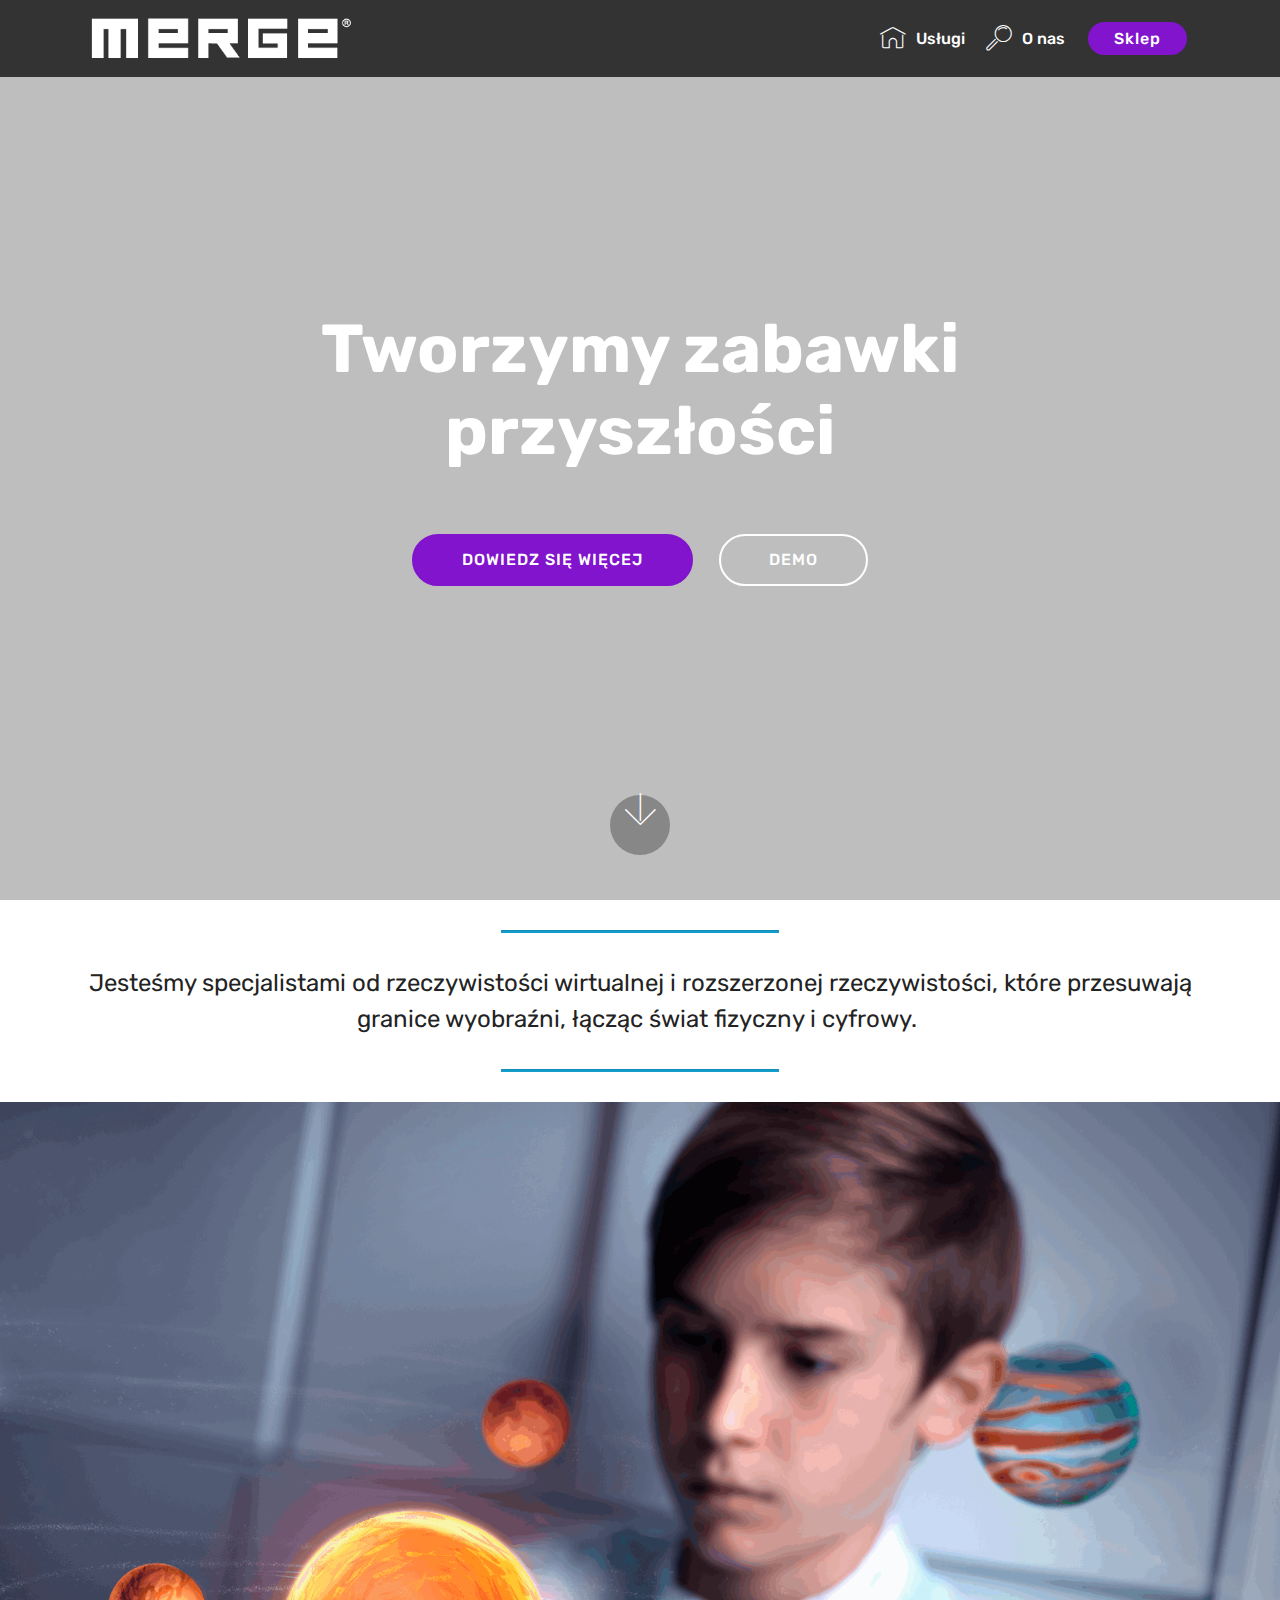
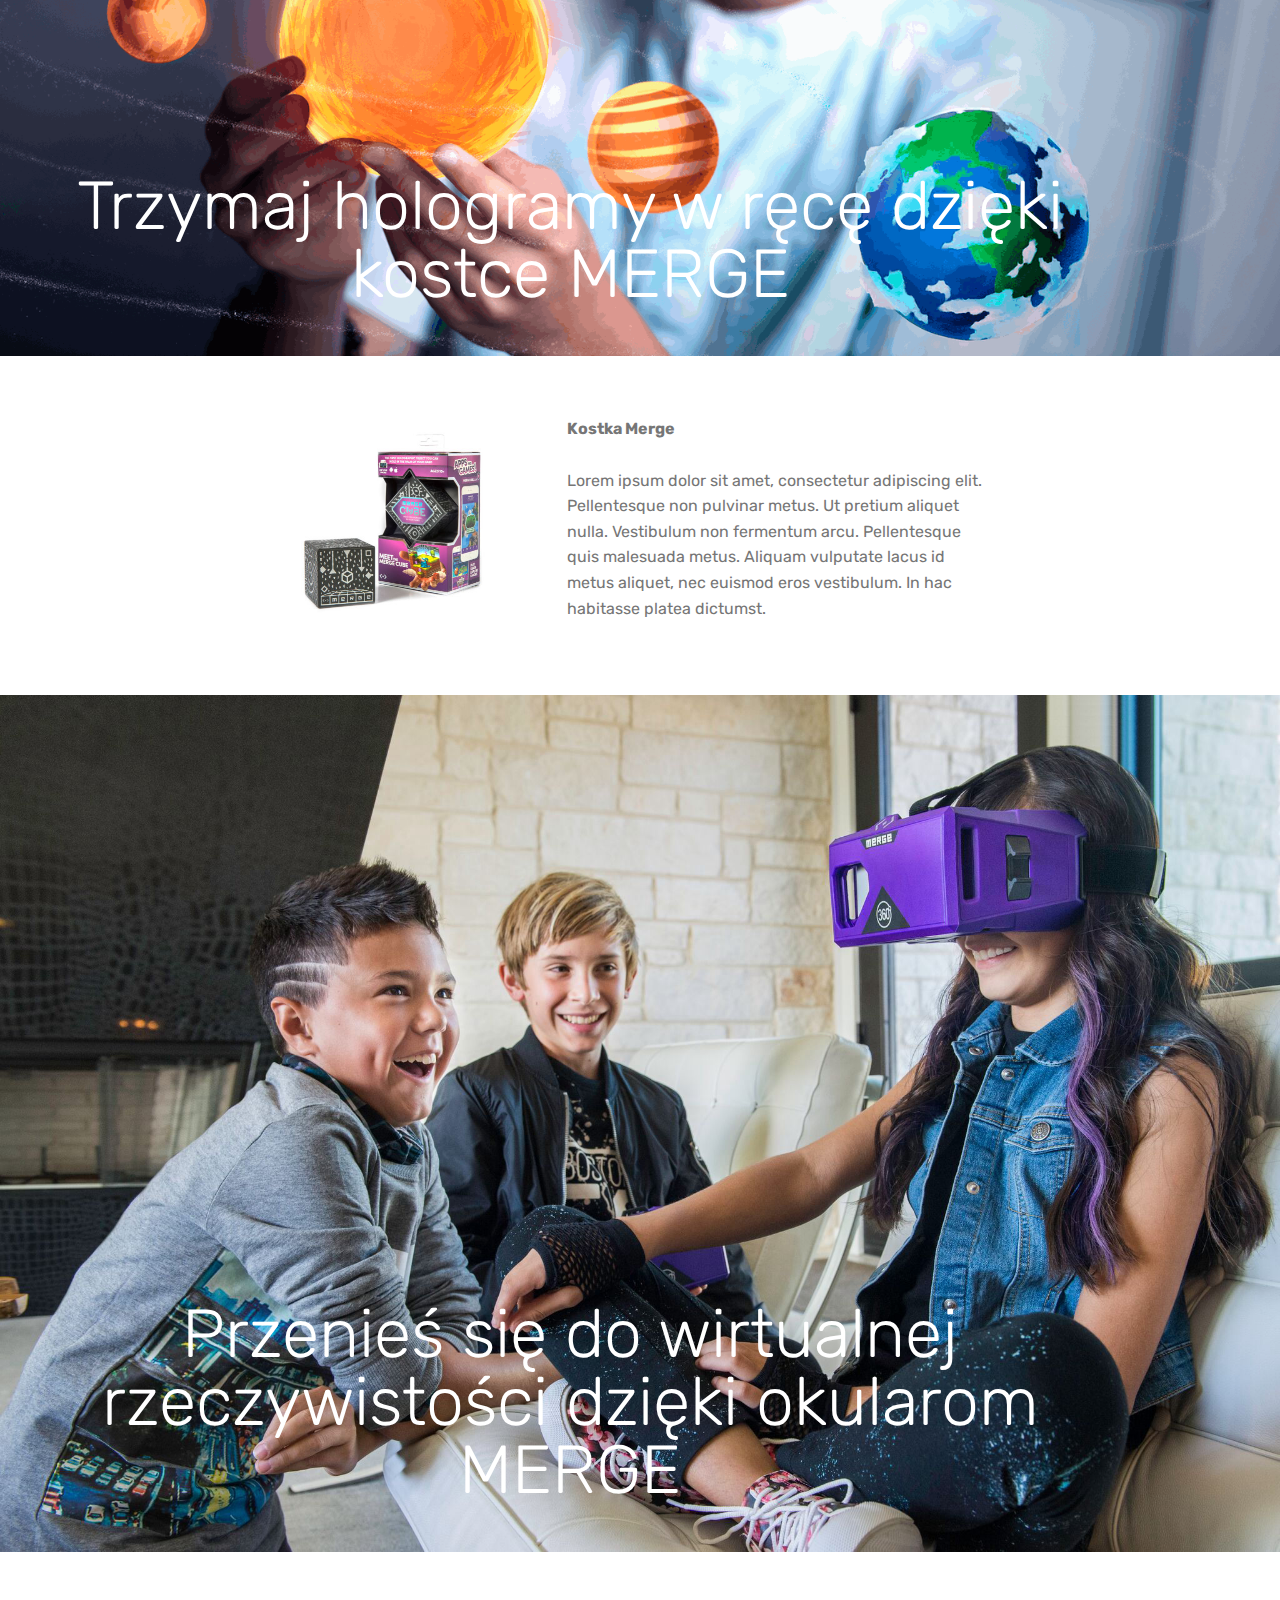
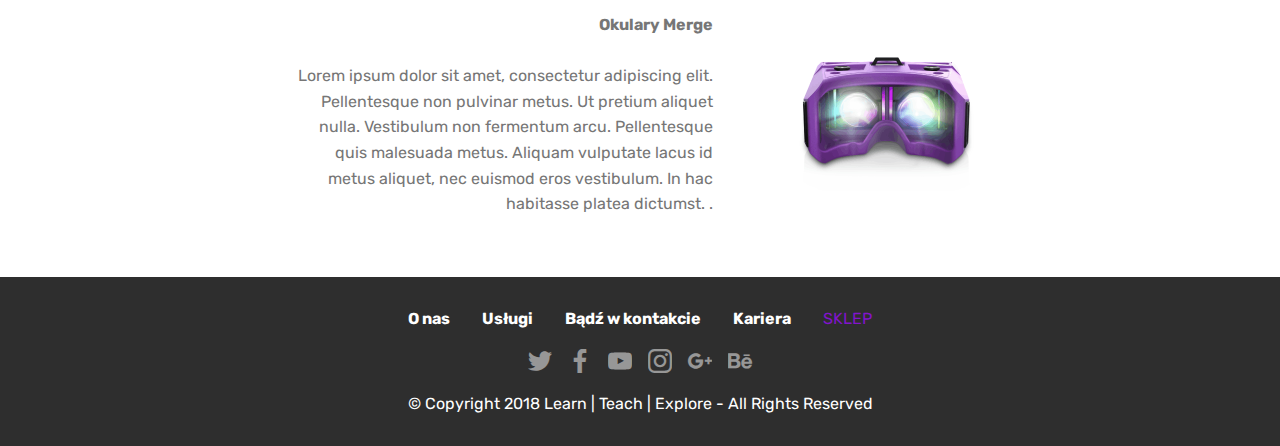
<file: index.html>
<!DOCTYPE html>
<html >
<head>
  <!-- Site made with Mobirise Website Builder v4.6.7, https://mobirise.com -->
  <meta charset="UTF-8">
  <meta http-equiv="X-UA-Compatible" content="IE=edge">
  <meta name="generator" content="Mobirise v4.6.7, mobirise.com">
  <meta name="viewport" content="width=device-width, initial-scale=1, minimum-scale=1">
  <link rel="shortcut icon" href="assets/images/dmar44ug-404x88.png" type="image/x-icon">
  <meta name="description" content="">
  <title>Home</title>
  <link rel="stylesheet" href="assets/web/assets/mobirise-icons/mobirise-icons.css">
  <link rel="stylesheet" href="assets/tether/tether.min.css">
  <link rel="stylesheet" href="assets/bootstrap/css/bootstrap.min.css">
  <link rel="stylesheet" href="assets/bootstrap/css/bootstrap-grid.min.css">
  <link rel="stylesheet" href="assets/bootstrap/css/bootstrap-reboot.min.css">
  <link rel="stylesheet" href="assets/socicon/css/styles.css">
  <link rel="stylesheet" href="assets/dropdown/css/style.css">
  <link rel="stylesheet" href="assets/theme/css/style.css">
  <link rel="stylesheet" href="assets/mobirise/css/mbr-additional.css" type="text/css">
  
  
  
</head>
<body>
  <section class="menu cid-r7c0QvI0dN" once="menu" id="menu1-0">

    

    <nav class="navbar navbar-expand beta-menu navbar-dropdown align-items-center navbar-fixed-top navbar-toggleable-sm">
        <button class="navbar-toggler navbar-toggler-right" type="button" data-toggle="collapse" data-target="#navbarSupportedContent" aria-controls="navbarSupportedContent" aria-expanded="false" aria-label="Toggle navigation">
            <div class="hamburger">
                <span></span>
                <span></span>
                <span></span>
                <span></span>
            </div>
        </button>
        <div class="menu-logo">
            <div class="navbar-brand">
                <span class="navbar-logo">
                    <a href="https://mobirise.com">
                         <img src="assets/images/dmar44ug-404x88.png" alt="Mobirise" title="" style="height: 3.8rem;">
                    </a>
                </span>
                <span class="navbar-caption-wrap"><a class="navbar-caption text-white display-4" href="https://mobirise.com"></a></span>
            </div>
        </div>
        <div class="collapse navbar-collapse" id="navbarSupportedContent">
            <ul class="navbar-nav nav-dropdown" data-app-modern-menu="true">
                <li class="nav-item">
                    <a class="nav-link link text-white display-4" href="https://mobirise.com">
                        <span class="mbri-home mbr-iconfont mbr-iconfont-btn"></span>
                        Usługi
                    </a>
                </li>
                <li class="nav-item">
                    <a class="nav-link link text-white display-4" href="https://mobirise.com">
                        <span class="mbri-search mbr-iconfont mbr-iconfont-btn"></span>
                        O nas
                    </a>
                </li>
            </ul>
            <div class="navbar-buttons mbr-section-btn"><a class="btn btn-sm btn-primary display-4" href="http://merge-poland.mozello.pl/">Sklep</a></div>
        </div>
    </nav>
</section>

<section class="engine"><a href="https://mobirise.ws/n">mobile website maker app</a></section><section class="header6 cid-r7c0TKAjWR mbr-fullscreen" data-bg-video="https://www.youtube.com/watch?v=aAIAGKqXN7Y" id="header6-1">

    

    <div class="mbr-overlay" style="opacity: 0.2; background-color: rgb(0, 0, 0);">
    </div>

    <div class="container">
        <div class="row justify-content-md-center">
            <div class="mbr-white col-md-10">
                <h1 class="mbr-section-title align-center mbr-bold pb-3 mbr-fonts-style display-1">
                    Tworzymy zabawki przyszłości</h1>
                <p class="mbr-text align-center pb-3 mbr-fonts-style display-5"></p>
                <div class="mbr-section-btn align-center">
                        <a class="btn btn-md btn-primary display-4" href="https://mobirise.com">DOWIEDZ SIĘ WIĘCEJ</a>
                        <a class="btn btn-md btn-white-outline display-4" href="https://mobirise.com">DEMO</a>
                </div>
            </div>
        </div>
    </div>

    <div class="mbr-arrow hidden-sm-down" aria-hidden="true">
        <a href="#next">
            <i class="mbri-down mbr-iconfont"></i>
        </a>
    </div>
</section>

<section class="mbr-section article content9 cid-r7c2gDPY6j" id="content9-2">
    
     

    <div class="container">
        <div class="inner-container" style="width: 100%;">
            <hr class="line" style="width: 25%;">
            <div class="section-text align-center mbr-fonts-style display-5">Jesteśmy specjalistami od rzeczywistości wirtualnej i rozszerzonej rzeczywistości, które przesuwają granice wyobraźni, łącząc świat fizyczny i cyfrowy.&nbsp;</div>
            <hr class="line" style="width: 25%;">
        </div>
        </div>
</section>

<section class="cid-r7c2rlKOg7" id="image2-3">

    

    <figure class="mbr-figure">
        <div class="image-block" style="width: 100%;">
            <img src="assets/images/-acjzgyg-1600x1068.png" alt="Mobirise" title="">
            <figcaption class="mbr-figure-caption mbr-figure-caption-over">
                <div class="container pb-5 mbr-white align-center mbr-fonts-style display-1">Trzymaj hologramy w ręcę dzięki kostce MERGE</div>
            </figcaption>
        </div>
    </figure>
</section>

<section class="mbr-section content6 cid-r7c2JXmzVn" id="content6-4">
    
     
    
    <div class="container">
        <div class="media-container-row">
            <div class="col-12 col-md-8">
                <div class="media-container-row">
                    <div class="mbr-figure" style="width: 60%;">
                      <img src="assets/images/okmorupq-436x436.jpg" alt="Mobirise" title="">  
                    </div>
                    <div class="media-content">
                        <div class="mbr-section-text">
                            <p class="mbr-text mb-0 mbr-fonts-style display-7">
                               <strong>Kostka Merge</strong><br><strong><br></strong>Lorem ipsum dolor sit amet, consectetur adipiscing elit. Pellentesque non pulvinar metus. Ut pretium aliquet nulla. Vestibulum non fermentum arcu. Pellentesque quis malesuada metus. Aliquam vulputate lacus id metus aliquet, nec euismod eros vestibulum. In hac habitasse platea dictumst.&nbsp;</p>
                        </div>
                    </div>
                </div>
            </div>
        </div>
    </div>
</section>

<section class="cid-r7c34ZaLXp" id="image2-5">

    

    <figure class="mbr-figure">
        <div class="image-block" style="width: 100%;">
            <img src="assets/images/edklxolq-2048x1372.jpg" alt="Mobirise" title="">
            <figcaption class="mbr-figure-caption mbr-figure-caption-over">
                <div class="container pb-5 mbr-white align-center mbr-fonts-style display-1">
                    Przenieś się do wirtualnej rzeczywistości dzięki okularom MERGE</div>
            </figcaption>
        </div>
    </figure>
</section>

<section class="mbr-section content7 cid-r7c3hbc49N" id="content7-6">
          
    

    <div class="container">
        <div class="media-container-row">
            <div class="col-12 col-md-8">
                <div class="media-container-row">
                    <div class="media-content">
                        <div class="mbr-section-text">
                            <p class="mbr-text align-right mb-0 mbr-fonts-style display-7"><strong>Okulary Merge</strong><br><strong><br></strong>Lorem ipsum dolor sit amet, consectetur adipiscing elit. Pellentesque non pulvinar metus. Ut pretium aliquet nulla. Vestibulum non fermentum arcu. Pellentesque quis malesuada metus. Aliquam vulputate lacus id metus aliquet, nec euismod eros vestibulum. In hac habitasse platea dictumst. .<br></p>
                        </div>
                    </div>
                    <div class="mbr-figure" style="width: 60%;">
                     <img src="assets/images/f09bdihw-436x308.png" alt="Mobirise" title="">  
                    </div>
                </div>
            </div>
        </div>
    </div>
</section>

<section once="" class="cid-r7c4jL0pzS" id="footer7-8">

    

    

    <div class="container">
        <div class="media-container-row align-center mbr-white">
            <div class="row row-links">
                <ul class="foot-menu">
                    
                    
                    
                    
                    
                <li class="foot-menu-item mbr-fonts-style display-7">
                        <a class="text-white mbr-bold" href="#" target="_blank">O nas</a>
                    </li><li class="foot-menu-item mbr-fonts-style display-7">
                        <a class="text-white mbr-bold" href="#" target="_blank">Usługi</a>
                    </li><li class="foot-menu-item mbr-fonts-style display-7">
                        <a class="text-white mbr-bold" href="#" target="_blank">Bądź w kontakcie</a>
                    </li><li class="foot-menu-item mbr-fonts-style display-7">
                        <a class="text-white mbr-bold" href="#" target="_blank">Kariera</a>
                    </li><li class="foot-menu-item mbr-fonts-style display-7"><strong><a href="http://merge-poland.mozello.pl/">SKLEP</a></strong></li></ul>
            </div>
            <div class="row social-row">
                <div class="social-list align-right pb-2">
                    
                    
                    
                    
                    
                    
                <div class="soc-item">
                        <a href="https://twitter.com/mobirise" target="_blank">
                            <span class="socicon-twitter socicon mbr-iconfont mbr-iconfont-social"></span>
                        </a>
                    </div><div class="soc-item">
                        <a href="https://www.facebook.com/pages/Mobirise/1616226671953247" target="_blank">
                            <span class="socicon-facebook socicon mbr-iconfont mbr-iconfont-social"></span>
                        </a>
                    </div><div class="soc-item">
                        <a href="https://www.youtube.com/c/mobirise" target="_blank">
                            <span class="socicon-youtube socicon mbr-iconfont mbr-iconfont-social"></span>
                        </a>
                    </div><div class="soc-item">
                        <a href="https://instagram.com/mobirise" target="_blank">
                            <span class="socicon-instagram socicon mbr-iconfont mbr-iconfont-social"></span>
                        </a>
                    </div><div class="soc-item">
                        <a href="https://plus.google.com/u/0/+Mobirise" target="_blank">
                            <span class="socicon-googleplus socicon mbr-iconfont mbr-iconfont-social"></span>
                        </a>
                    </div><div class="soc-item">
                        <a href="https://www.behance.net/Mobirise" target="_blank">
                            <span class="socicon-behance socicon mbr-iconfont mbr-iconfont-social"></span>
                        </a>
                    </div></div>
            </div>
            <div class="row row-copirayt">
                <p class="mbr-text mb-0 mbr-fonts-style mbr-white align-center display-7">
                    © Copyright 2018 Learn | Teach | Explore - All Rights Reserved
                </p>
            </div>
        </div>
    </div>
</section>


  <script src="assets/web/assets/jquery/jquery.min.js"></script>
  <script src="assets/popper/popper.min.js"></script>
  <script src="assets/tether/tether.min.js"></script>
  <script src="assets/bootstrap/js/bootstrap.min.js"></script>
  <script src="assets/smoothscroll/smooth-scroll.js"></script>
  <script src="assets/touchswipe/jquery.touch-swipe.min.js"></script>
  <script src="assets/ytplayer/jquery.mb.ytplayer.min.js"></script>
  <script src="assets/vimeoplayer/jquery.mb.vimeo_player.js"></script>
  <script src="assets/dropdown/js/script.min.js"></script>
  <script src="assets/theme/js/script.js"></script>
  
  
</body>
</html>
</file>
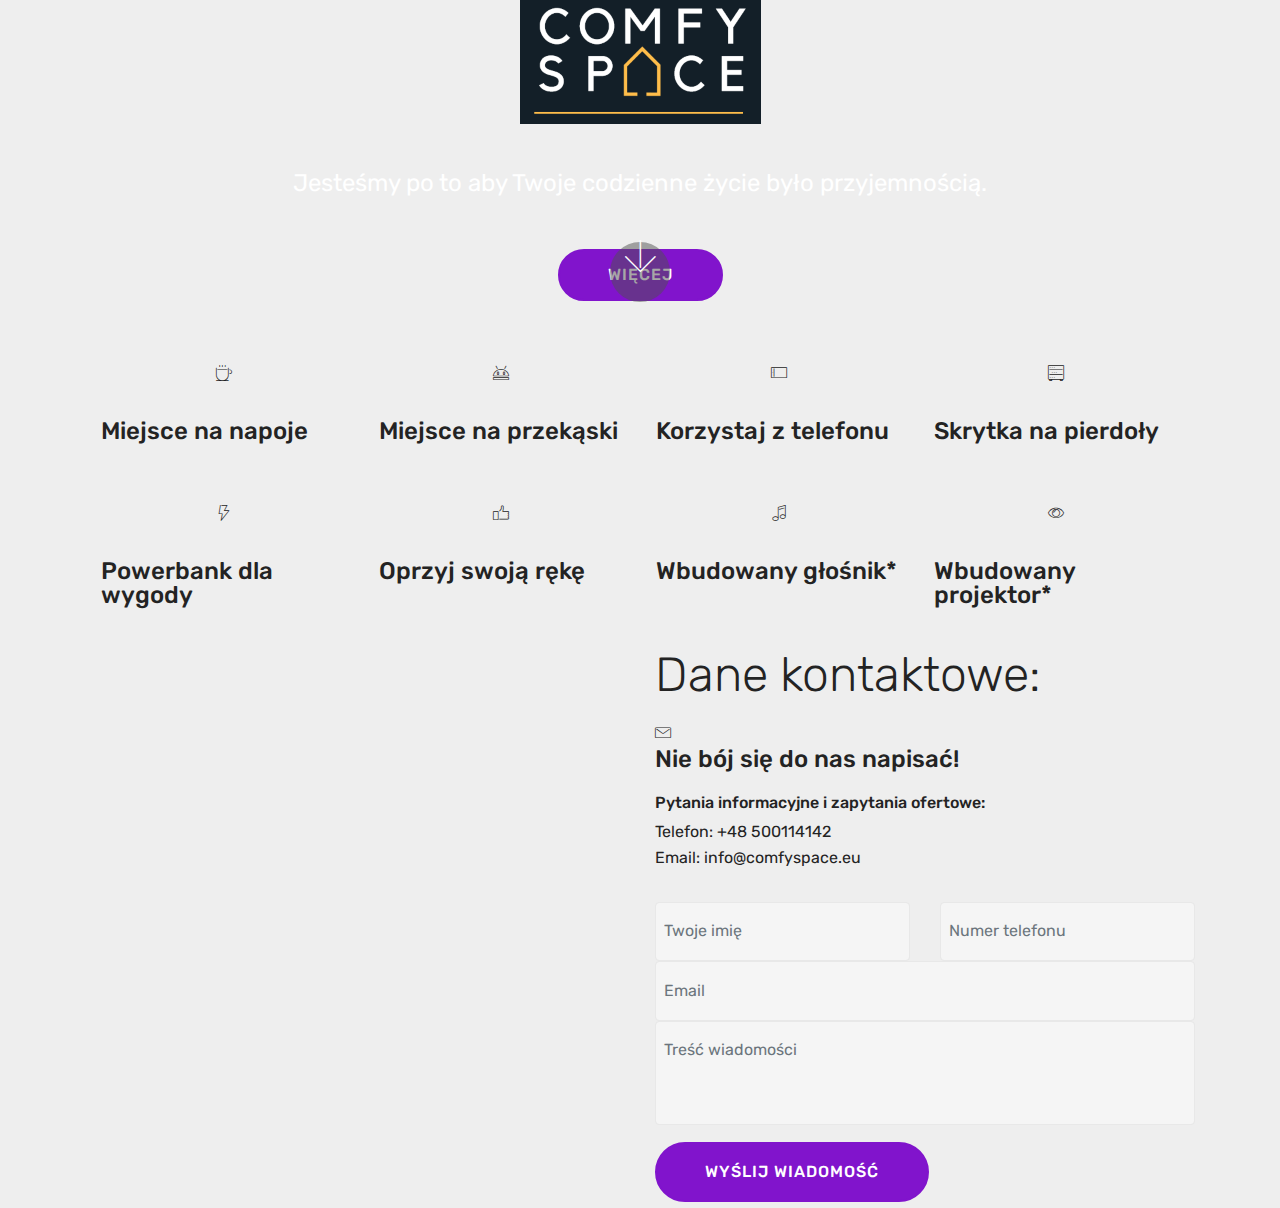
<file: page2.html>
<!DOCTYPE html>
<html >
<head>
  <!-- Site made with Mobirise Website Builder v4.6.7, https://mobirise.com -->
  <meta charset="UTF-8">
  <meta http-equiv="X-UA-Compatible" content="IE=edge">
  <meta name="generator" content="Mobirise v4.6.7, mobirise.com">
  <meta name="viewport" content="width=device-width, initial-scale=1, minimum-scale=1">
  <link rel="shortcut icon" href="assets/images/logo2-244x129.jpg" type="image/x-icon">
  <meta name="description" content="Website Creator Description">
  <title>Page 2</title>
  <link rel="stylesheet" href="assets/web/assets/mobirise-icons/mobirise-icons.css">
  <link rel="stylesheet" href="assets/tether/tether.min.css">
  <link rel="stylesheet" href="assets/bootstrap/css/bootstrap.min.css">
  <link rel="stylesheet" href="assets/bootstrap/css/bootstrap-grid.min.css">
  <link rel="stylesheet" href="assets/bootstrap/css/bootstrap-reboot.min.css">
  <link rel="stylesheet" href="assets/theme/css/style.css">
  <link rel="stylesheet" href="assets/mobirise/css/mbr-additional.css" type="text/css">
  
  
  
</head>
<body>
  <section class="header12 cid-qNLiNZLwkH mbr-parallax-background" id="header12-o">

    

    

    <div class="container  ">
            <div class="media-container">
                <div class="col-md-12 align-center">
                    <h1 class="mbr-section-title pb-3 mbr-white mbr-bold mbr-fonts-style display-1"><p><img src="[data-uri]" style="width: 241px;"><br></p></h1>
                    <p class="mbr-text pb-3 mbr-white mbr-fonts-style display-5">Jesteśmy po to aby Twoje codzienne życie było przyjemnością.</p>
                    <div class="mbr-section-btn align-center py-2"><a class="btn btn-md btn-primary display-4" href="https://mobirise.com">WIĘCEJ</a></div>

                    <div class="icons-media-container mbr-white">
                        <div class="card col-12 col-md-6 col-lg-3">
                            
                            <h5 class="mbr-fonts-style display-5"></h5>
                        </div>

                        <div class="card col-12 col-md-6 col-lg-3">
                            
                            <h5 class="mbr-fonts-style display-5"></h5>
                        </div>

                        <div class="card col-12 col-md-6 col-lg-3">
                            
                            <h5 class="mbr-fonts-style display-5"></h5>
                        </div>

                        <div class="card col-12 col-md-6 col-lg-3">
                            
                            <h5 class="mbr-fonts-style display-5"></h5>
                        </div>
                    </div>
                </div>
            </div>
    </div>

    <div class="mbr-arrow hidden-sm-down" aria-hidden="true">
        <a href="#next">
            <i class="mbri-down mbr-iconfont"></i>
        </a>
    </div>
</section>

<section class="engine"><a href="https://mobirise.ws/a">best website builder</a></section><section class="features1 cid-qNLiO0SlKc" id="features1-p">
    
    

    
    <div class="container">
        <div class="media-container-row">

            <div class="card p-3 col-12 col-md-6 col-lg-3">
                <div class="card-img pb-3">
                    <span class="mbr-iconfont mbri-hot-cup"></span>
                </div>
                <div class="card-box">
                    <h4 class="card-title py-3 mbr-fonts-style display-5">Miejsce na napoje</h4>
                    
                </div>
            </div>

            <div class="card p-3 col-12 col-md-6 col-lg-3">
                <div class="card-img pb-3">
                    <span class="mbr-iconfont mbri-android"></span>
                </div>
                <div class="card-box">
                    <h4 class="card-title py-3 mbr-fonts-style display-5">
                        Miejsce na przekąski</h4>
                    
                </div>
            </div>

            <div class="card p-3 col-12 col-md-6 col-lg-3">
                <div class="card-img pb-3">
                    <span class="mbr-iconfont mbri-tablet"></span>
                </div>
                <div class="card-box">
                    <h4 class="card-title py-3 mbr-fonts-style display-5">
                        Korzystaj z telefonu</h4>
                    
                </div>
            </div>

            <div class="card p-3 col-12 col-md-6 col-lg-3">
                <div class="card-img pb-3">
                    <span class="mbr-iconfont mbri-database"></span>
                </div>
                <div class="card-box">
                    <h4 class="card-title py-3 mbr-fonts-style display-5">
                        Skrytka na pierdoły</h4>
                    
                </div>
            </div>

        </div>

    </div>

</section>

<section class="features1 cid-qNLiO1DDXu" id="features1-q">
    
    

    
    <div class="container">
        <div class="media-container-row">

            <div class="card p-3 col-12 col-md-6 col-lg-3">
                <div class="card-img pb-3">
                    <span class="mbr-iconfont mbri-speed"></span>
                </div>
                <div class="card-box">
                    <h4 class="card-title py-3 mbr-fonts-style display-5">Powerbank dla wygody</h4>
                    
                </div>
            </div>

            <div class="card p-3 col-12 col-md-6 col-lg-3">
                <div class="card-img pb-3">
                    <span class="mbr-iconfont mbri-like"></span>
                </div>
                <div class="card-box">
                    <h4 class="card-title py-3 mbr-fonts-style display-5">
                        Oprzyj swoją rękę</h4>
                    
                </div>
            </div>

            <div class="card p-3 col-12 col-md-6 col-lg-3">
                <div class="card-img pb-3">
                    <span class="mbr-iconfont mbri-music"></span>
                </div>
                <div class="card-box">
                    <h4 class="card-title py-3 mbr-fonts-style display-5">
                        Wbudowany głośnik*</h4>
                    
                </div>
            </div>

            <div class="card p-3 col-12 col-md-6 col-lg-3">
                <div class="card-img pb-3">
                    <span class="mbr-iconfont mbri-preview"></span>
                </div>
                <div class="card-box">
                    <h4 class="card-title py-3 mbr-fonts-style display-5">
                        Wbudowany projektor*</h4>
                    
                </div>
            </div>

        </div>

    </div>

</section>

<section class="mbr-section form4 cid-qNLiO2iCHd" id="form4-r">

    

    
    <div class="container">
        <div class="row">
            <div class="col-md-6">
                <div class="google-map"><iframe frameborder="0" style="border:0" src="https://www.google.com/maps/embed/v1/place?key=AIzaSyA0Dx_boXQiwvdz8sJHoYeZNVTdoWONYkU&amp;q=place_id:ChIJX9-VmkCYBUcRH4g5NIyP0Ig" allowfullscreen=""></iframe></div>
            </div>
            <div class="col-md-6">
                <h2 class="pb-3 align-left mbr-fonts-style display-2">Dane kontaktowe:</h2>
                <div>
                    <div class="icon-block pb-3">
                        <span class="icon-block__icon">
                            <span class="mbri-letter mbr-iconfont"></span>
                        </span>
                        <h4 class="icon-block__title align-left mbr-fonts-style display-5">
                            Nie bój się do nas napisać!</h4>
                    </div>
                    <div class="icon-contacts pb-3">
                        <h5 class="align-left mbr-fonts-style display-7">Pytania informacyjne i zapytania ofertowe:</h5>
                        <p class="mbr-text align-left mbr-fonts-style display-7">Telefon: +48 500114142&nbsp;<br>
                            Email: info@comfyspace.eu</p>
                    </div>
                </div>
                <div data-form-type="formoid">
                    <div data-form-alert="" hidden="">Dziękujemy za przesłane zapytanie!</div>
                    <form class="block mbr-form" action="https://mobirise.com/" method="post" data-form-title="Mobirise Form"><input type="hidden" name="email" data-form-email="true" value="eT6Qo9uT+y33nLYsQ3jK7yPBWcy3GQfarDZRIbgqIKpJ5wOpxiuO6qTklLEbJT2Mj8VoWbzTnTonKEBNV0kjQeZybZDtInDTtAFFaLjz+piShcQ+lXPv6oxVGi4QzSbH" data-form-field="Email">
                        <div class="row">
                            <div class="col-md-6 multi-horizontal" data-for="name">
                                <input type="text" class="form-control input" name="name" data-form-field="Name" placeholder="Twoje imię" required="" id="name-form4-r">
                            </div>
                            <div class="col-md-6 multi-horizontal" data-for="phone">
                                <input type="text" class="form-control input" name="phone" data-form-field="Phone" placeholder="Numer telefonu" required="" id="phone-form4-r">
                            </div>
                            <div class="col-md-12" data-for="email">
                                <input type="text" class="form-control input" name="email" data-form-field="Email" placeholder="Email" required="" id="email-form4-r">
                            </div>
                            <div class="col-md-12" data-for="message">
                                <textarea class="form-control input" name="message" rows="3" data-form-field="Message" placeholder="Treść wiadomości" style="resize:none" id="message-form4-r"></textarea>
                            </div>
                            <div class="input-group-btn col-md-12" style="margin-top: 10px;"><button href="" type="submit" class="btn btn-primary btn-form display-7">WYŚLIJ WIADOMOŚĆ</button></div>
                        </div>
                    </form>
                </div>
            </div>
        </div>
    </div>
</section>


  <script src="assets/web/assets/jquery/jquery.min.js"></script>
  <script src="assets/popper/popper.min.js"></script>
  <script src="assets/tether/tether.min.js"></script>
  <script src="assets/bootstrap/js/bootstrap.min.js"></script>
  <script src="assets/smoothscroll/smooth-scroll.js"></script>
  <script src="assets/parallax/jarallax.min.js"></script>
  <script src="assets/theme/js/script.js"></script>
  <script src="assets/formoid/formoid.min.js"></script>
  
  
</body>
</html>
</file>
<file: assets/web/assets/mobirise-icons/mobirise-icons.css>
@font-face {
  font-family: 'MobiriseIcons';
  src:  url('mobirise-icons.eot?spat4u');
  src:  url('mobirise-icons.eot?spat4u#iefix') format('embedded-opentype'),
    url('mobirise-icons.ttf?spat4u') format('truetype'),
    url('mobirise-icons.woff?spat4u') format('woff'),
    url('mobirise-icons.svg?spat4u#MobiriseIcons') format('svg');
  font-weight: normal;
  font-style: normal;
}

[class^="mbri-"], [class*=" mbri-"] {
  /* use !important to prevent issues with browser extensions that change fonts */
  font-family: MobiriseIcons !important;
  speak: none;
  font-style: normal;
  font-weight: normal;
  font-variant: normal;
  text-transform: none;
  line-height: 1;

  /* Better Font Rendering =========== */
  -webkit-font-smoothing: antialiased;
  -moz-osx-font-smoothing: grayscale;
}

.mbri-add-submenu:before {
  content: "\e900";
}
.mbri-alert:before {
  content: "\e901";
}
.mbri-align-center:before {
  content: "\e902";
}
.mbri-align-justify:before {
  content: "\e903";
}
.mbri-align-left:before {
  content: "\e904";
}
.mbri-align-right:before {
  content: "\e905";
}
.mbri-android:before {
  content: "\e906";
}
.mbri-apple:before {
  content: "\e907";
}
.mbri-arrow-down:before {
  content: "\e908";
}
.mbri-arrow-next:before {
  content: "\e909";
}
.mbri-arrow-prev:before {
  content: "\e90a";
}
.mbri-arrow-up:before {
  content: "\e90b";
}
.mbri-bold:before {
  content: "\e90c";
}
.mbri-bookmark:before {
  content: "\e90d";
}
.mbri-bootstrap:before {
  content: "\e90e";
}
.mbri-briefcase:before {
  content: "\e90f";
}
.mbri-browse:before {
  content: "\e910";
}
.mbri-bulleted-list:before {
  content: "\e911";
}
.mbri-calendar:before {
  content: "\e912";
}
.mbri-camera:before {
  content: "\e913";
}
.mbri-cart-add:before {
  content: "\e914";
}
.mbri-cart-full:before {
  content: "\e915";
}
.mbri-cash:before {
  content: "\e916";
}
.mbri-change-style:before {
  content: "\e917";
}
.mbri-chat:before {
  content: "\e918";
}
.mbri-clock:before {
  content: "\e919";
}
.mbri-close:before {
  content: "\e91a";
}
.mbri-cloud:before {
  content: "\e91b";
}
.mbri-code:before {
  content: "\e91c";
}
.mbri-contact-form:before {
  content: "\e91d";
}
.mbri-credit-card:before {
  content: "\e91e";
}
.mbri-cursor-click:before {
  content: "\e91f";
}
.mbri-cust-feedback:before {
  content: "\e920";
}
.mbri-database:before {
  content: "\e921";
}
.mbri-delivery:before {
  content: "\e922";
}
.mbri-desktop:before {
  content: "\e923";
}
.mbri-devices:before {
  content: "\e924";
}
.mbri-down:before {
  content: "\e925";
}
.mbri-download:before {
  content: "\e989";
}
.mbri-drag-n-drop:before {
  content: "\e927";
}
.mbri-drag-n-drop2:before {
  content: "\e928";
}
.mbri-edit:before {
  content: "\e929";
}
.mbri-edit2:before {
  content: "\e92a";
}
.mbri-error:before {
  content: "\e92b";
}
.mbri-extension:before {
  content: "\e92c";
}
.mbri-features:before {
  content: "\e92d";
}
.mbri-file:before {
  content: "\e92e";
}
.mbri-flag:before {
  content: "\e92f";
}
.mbri-folder:before {
  content: "\e930";
}
.mbri-gift:before {
  content: "\e931";
}
.mbri-github:before {
  content: "\e932";
}
.mbri-globe:before {
  content: "\e933";
}
.mbri-globe-2:before {
  content: "\e934";
}
.mbri-growing-chart:before {
  content: "\e935";
}
.mbri-hearth:before {
  content: "\e936";
}
.mbri-help:before {
  content: "\e937";
}
.mbri-home:before {
  content: "\e938";
}
.mbri-hot-cup:before {
  content: "\e939";
}
.mbri-idea:before {
  content: "\e93a";
}
.mbri-image-gallery:before {
  content: "\e93b";
}
.mbri-image-slider:before {
  content: "\e93c";
}
.mbri-info:before {
  content: "\e93d";
}
.mbri-italic:before {
  content: "\e93e";
}
.mbri-key:before {
  content: "\e93f";
}
.mbri-laptop:before {
  content: "\e940";
}
.mbri-layers:before {
  content: "\e941";
}
.mbri-left-right:before {
  content: "\e942";
}
.mbri-left:before {
  content: "\e943";
}
.mbri-letter:before {
  content: "\e944";
}
.mbri-like:before {
  content: "\e945";
}
.mbri-link:before {
  content: "\e946";
}
.mbri-lock:before {
  content: "\e947";
}
.mbri-login:before {
  content: "\e948";
}
.mbri-logout:before {
  content: "\e949";
}
.mbri-magic-stick:before {
  content: "\e94a";
}
.mbri-map-pin:before {
  content: "\e94b";
}
.mbri-menu:before {
  content: "\e94c";
}
.mbri-mobile:before {
  content: "\e94d";
}
.mbri-mobile2:before {
  content: "\e94e";
}
.mbri-mobirise:before {
  content: "\e94f";
}
.mbri-more-horizontal:before {
  content: "\e950";
}
.mbri-more-vertical:before {
  content: "\e951";
}
.mbri-music:before {
  content: "\e952";
}
.mbri-new-file:before {
  content: "\e953";
}
.mbri-numbered-list:before {
  content: "\e954";
}
.mbri-opened-folder:before {
  content: "\e955";
}
.mbri-pages:before {
  content: "\e956";
}
.mbri-paper-plane:before {
  content: "\e957";
}
.mbri-paperclip:before {
  content: "\e958";
}
.mbri-photo:before {
  content: "\e959";
}
.mbri-photos:before {
  content: "\e95a";
}
.mbri-pin:before {
  content: "\e95b";
}
.mbri-play:before {
  content: "\e95c";
}
.mbri-plus:before {
  content: "\e95d";
}
.mbri-preview:before {
  content: "\e95e";
}
.mbri-print:before {
  content: "\e95f";
}
.mbri-protect:before {
  content: "\e960";
}
.mbri-question:before {
  content: "\e961";
}
.mbri-quote-left:before {
  content: "\e962";
}
.mbri-quote-right:before {
  content: "\e963";
}
.mbri-refresh:before {
  content: "\e964";
}
.mbri-responsive:before {
  content: "\e965";
}
.mbri-right:before {
  content: "\e966";
}
.mbri-rocket:before {
  content: "\e967";
}
.mbri-sad-face:before {
  content: "\e968";
}
.mbri-sale:before {
  content: "\e969";
}
.mbri-save:before {
  content: "\e96a";
}
.mbri-search:before {
  content: "\e96b";
}
.mbri-setting:before {
  content: "\e96c";
}
.mbri-setting2:before {
  content: "\e96d";
}
.mbri-setting3:before {
  content: "\e96e";
}
.mbri-share:before {
  content: "\e96f";
}
.mbri-shopping-bag:before {
  content: "\e970";
}
.mbri-shopping-basket:before {
  content: "\e971";
}
.mbri-shopping-cart:before {
  content: "\e972";
}
.mbri-sites:before {
  content: "\e973";
}
.mbri-smile-face:before {
  content: "\e974";
}
.mbri-speed:before {
  content: "\e975";
}
.mbri-star:before {
  content: "\e976";
}
.mbri-success:before {
  content: "\e977";
}
.mbri-sun:before {
  content: "\e978";
}
.mbri-sun2:before {
  content: "\e979";
}
.mbri-tablet:before {
  content: "\e97a";
}
.mbri-tablet-vertical:before {
  content: "\e97b";
}
.mbri-target:before {
  content: "\e97c";
}
.mbri-timer:before {
  content: "\e97d";
}
.mbri-to-ftp:before {
  content: "\e97e";
}
.mbri-to-local-drive:before {
  content: "\e97f";
}
.mbri-touch-swipe:before {
  content: "\e980";
}
.mbri-touch:before {
  content: "\e981";
}
.mbri-trash:before {
  content: "\e982";
}
.mbri-underline:before {
  content: "\e983";
}
.mbri-unlink:before {
  content: "\e984";
}
.mbri-unlock:before {
  content: "\e985";
}
.mbri-up-down:before {
  content: "\e986";
}
.mbri-up:before {
  content: "\e987";
}
.mbri-update:before {
  content: "\e988";
}
.mbri-upload:before {
 content: "\e926"; 
}
.mbri-user:before {
  content: "\e98a";
}
.mbri-user2:before {
  content: "\e98b";
}
.mbri-users:before {
  content: "\e98c";
}
.mbri-video:before {
  content: "\e98d";
}
.mbri-video-play:before {
  content: "\e98e";
}
.mbri-watch:before {
  content: "\e98f";
}
.mbri-website-theme:before {
  content: "\e990";
}
.mbri-wifi:before {
  content: "\e991";
}
.mbri-windows:before {
  content: "\e992";
}
.mbri-zoom-out:before {
  content: "\e993";
}
.mbri-redo:before {
  content: "\e994";
}
.mbri-undo:before {
  content: "\e995";
}
</file>
<file: assets/socicon/css/styles.css>
@charset "UTF-8";

@font-face {
  font-family: "socicon";
  src:url("../fonts/socicon.eot");
  src:url("../fonts/socicon.eot?#iefix") format("embedded-opentype"),
    url("../fonts/socicon.woff") format("woff"),
    url("../fonts/socicon.ttf") format("truetype"),
    url("../fonts/socicon.svg#socicon") format("svg");
  font-weight: normal;
  font-style: normal;

}

[data-icon]:before {
  font-family: "socicon" !important;
  content: attr(data-icon);
  font-style: normal !important;
  font-weight: normal !important;
  font-variant: normal !important;
  text-transform: none !important;
  speak: none;
  line-height: 1;
  -webkit-font-smoothing: antialiased;
  -moz-osx-font-smoothing: grayscale;
}

[class^="socicon-"]:before,
[class*=" socicon-"]:before {
  font-family: "socicon" !important;
  font-style: normal !important;
  font-weight: normal !important;
  font-variant: normal !important;
  text-transform: none !important;
  speak: none;
  line-height: 1;
  -webkit-font-smoothing: antialiased;
  -moz-osx-font-smoothing: grayscale;
}

.socicon-modelmayhem:before {
  content: "\e000";
}
.socicon-mixcloud:before {
  content: "\e001";
}
.socicon-drupal:before {
  content: "\e002";
}
.socicon-swarm:before {
  content: "\e003";
}
.socicon-istock:before {
  content: "\e004";
}
.socicon-yammer:before {
  content: "\e005";
}
.socicon-ello:before {
  content: "\e006";
}
.socicon-stackoverflow:before {
  content: "\e007";
}
.socicon-persona:before {
  content: "\e008";
}
.socicon-triplej:before {
  content: "\e009";
}
.socicon-houzz:before {
  content: "\e00a";
}
.socicon-rss:before {
  content: "\e00b";
}
.socicon-paypal:before {
  content: "\e00c";
}
.socicon-odnoklassniki:before {
  content: "\e00d";
}
.socicon-airbnb:before {
  content: "\e00e";
}
.socicon-periscope:before {
  content: "\e00f";
}
.socicon-outlook:before {
  content: "\e010";
}
.socicon-coderwall:before {
  content: "\e011";
}
.socicon-tripadvisor:before {
  content: "\e012";
}
.socicon-appnet:before {
  content: "\e013";
}
.socicon-goodreads:before {
  content: "\e014";
}
.socicon-tripit:before {
  content: "\e015";
}
.socicon-lanyrd:before {
  content: "\e016";
}
.socicon-slideshare:before {
  content: "\e017";
}
.socicon-buffer:before {
  content: "\e018";
}
.socicon-disqus:before {
  content: "\e019";
}
.socicon-vkontakte:before {
  content: "\e01a";
}
.socicon-whatsapp:before {
  content: "\e01b";
}
.socicon-patreon:before {
  content: "\e01c";
}
.socicon-storehouse:before {
  content: "\e01d";
}
.socicon-pocket:before {
  content: "\e01e";
}
.socicon-mail:before {
  content: "\e01f";
}
.socicon-blogger:before {
  content: "\e020";
}
.socicon-technorati:before {
  content: "\e021";
}
.socicon-reddit:before {
  content: "\e022";
}
.socicon-dribbble:before {
  content: "\e023";
}
.socicon-stumbleupon:before {
  content: "\e024";
}
.socicon-digg:before {
  content: "\e025";
}
.socicon-envato:before {
  content: "\e026";
}
.socicon-behance:before {
  content: "\e027";
}
.socicon-delicious:before {
  content: "\e028";
}
.socicon-deviantart:before {
  content: "\e029";
}
.socicon-forrst:before {
  content: "\e02a";
}
.socicon-play:before {
  content: "\e02b";
}
.socicon-zerply:before {
  content: "\e02c";
}
.socicon-wikipedia:before {
  content: "\e02d";
}
.socicon-apple:before {
  content: "\e02e";
}
.socicon-flattr:before {
  content: "\e02f";
}
.socicon-github:before {
  content: "\e030";
}
.socicon-renren:before {
  content: "\e031";
}
.socicon-friendfeed:before {
  content: "\e032";
}
.socicon-newsvine:before {
  content: "\e033";
}
.socicon-identica:before {
  content: "\e034";
}
.socicon-bebo:before {
  content: "\e035";
}
.socicon-zynga:before {
  content: "\e036";
}
.socicon-steam:before {
  content: "\e037";
}
.socicon-xbox:before {
  content: "\e038";
}
.socicon-windows:before {
  content: "\e039";
}
.socicon-qq:before {
  content: "\e03a";
}
.socicon-douban:before {
  content: "\e03b";
}
.socicon-meetup:before {
  content: "\e03c";
}
.socicon-playstation:before {
  content: "\e03d";
}
.socicon-android:before {
  content: "\e03e";
}
.socicon-snapchat:before {
  content: "\e03f";
}
.socicon-twitter:before {
  content: "\e040";
}
.socicon-facebook:before {
  content: "\e041";
}
.socicon-googleplus:before {
  content: "\e042";
}
.socicon-pinterest:before {
  content: "\e043";
}
.socicon-foursquare:before {
  content: "\e044";
}
.socicon-yahoo:before {
  content: "\e045";
}
.socicon-skype:before {
  content: "\e046";
}
.socicon-yelp:before {
  content: "\e047";
}
.socicon-feedburner:before {
  content: "\e048";
}
.socicon-linkedin:before {
  content: "\e049";
}
.socicon-viadeo:before {
  content: "\e04a";
}
.socicon-xing:before {
  content: "\e04b";
}
.socicon-myspace:before {
  content: "\e04c";
}
.socicon-soundcloud:before {
  content: "\e04d";
}
.socicon-spotify:before {
  content: "\e04e";
}
.socicon-grooveshark:before {
  content: "\e04f";
}
.socicon-lastfm:before {
  content: "\e050";
}
.socicon-youtube:before {
  content: "\e051";
}
.socicon-vimeo:before {
  content: "\e052";
}
.socicon-dailymotion:before {
  content: "\e053";
}
.socicon-vine:before {
  content: "\e054";
}
.socicon-flickr:before {
  content: "\e055";
}
.socicon-500px:before {
  content: "\e056";
}
.socicon-wordpress:before {
  content: "\e058";
}
.socicon-tumblr:before {
  content: "\e059";
}
.socicon-twitch:before {
  content: "\e05a";
}
.socicon-8tracks:before {
  content: "\e05b";
}
.socicon-amazon:before {
  content: "\e05c";
}
.socicon-icq:before {
  content: "\e05d";
}
.socicon-smugmug:before {
  content: "\e05e";
}
.socicon-ravelry:before {
  content: "\e05f";
}
.socicon-weibo:before {
  content: "\e060";
}
.socicon-baidu:before {
  content: "\e061";
}
.socicon-angellist:before {
  content: "\e062";
}
.socicon-ebay:before {
  content: "\e063";
}
.socicon-imdb:before {
  content: "\e064";
}
.socicon-stayfriends:before {
  content: "\e065";
}
.socicon-residentadvisor:before {
  content: "\e066";
}
.socicon-google:before {
  content: "\e067";
}
.socicon-yandex:before {
  content: "\e068";
}
.socicon-sharethis:before {
  content: "\e069";
}
.socicon-bandcamp:before {
  content: "\e06a";
}
.socicon-itunes:before {
  content: "\e06b";
}
.socicon-deezer:before {
  content: "\e06c";
}
.socicon-telegram:before {
  content: "\e06e";
}
.socicon-openid:before {
  content: "\e06f";
}
.socicon-amplement:before {
  content: "\e070";
}
.socicon-viber:before {
  content: "\e071";
}
.socicon-zomato:before {
  content: "\e072";
}
.socicon-draugiem:before {
  content: "\e074";
}
.socicon-endomodo:before {
  content: "\e075";
}
.socicon-filmweb:before {
  content: "\e076";
}
.socicon-stackexchange:before {
  content: "\e077";
}
.socicon-wykop:before {
  content: "\e078";
}
.socicon-teamspeak:before {
  content: "\e079";
}
.socicon-teamviewer:before {
  content: "\e07a";
}
.socicon-ventrilo:before {
  content: "\e07b";
}
.socicon-younow:before {
  content: "\e07c";
}
.socicon-raidcall:before {
  content: "\e07d";
}
.socicon-mumble:before {
  content: "\e07e";
}
.socicon-medium:before {
  content: "\e06d";
}
.socicon-bebee:before {
  content: "\e07f";
}
.socicon-hitbox:before {
  content: "\e080";
}
.socicon-reverbnation:before {
  content: "\e081";
}
.socicon-formulr:before {
  content: "\e082";
}
.socicon-instagram:before {
  content: "\e057";
}
.socicon-battlenet:before {
  content: "\e083";
}
.socicon-chrome:before {
  content: "\e084";
}
.socicon-discord:before {
  content: "\e086";
}
.socicon-issuu:before {
  content: "\e087";
}
.socicon-macos:before {
  content: "\e088";
}
.socicon-firefox:before {
  content: "\e089";
}
.socicon-opera:before {
  content: "\e08d";
}
.socicon-keybase:before {
  content: "\e090";
}
.socicon-alliance:before {
  content: "\e091";
}
.socicon-livejournal:before {
  content: "\e092";
}
.socicon-googlephotos:before {
  content: "\e093";
}
.socicon-horde:before {
  content: "\e094";
}
.socicon-etsy:before {
  content: "\e095";
}
.socicon-zapier:before {
  content: "\e096";
}
.socicon-google-scholar:before {
  content: "\e097";
}
.socicon-researchgate:before {
  content: "\e098";
}
.socicon-wechat:before {
  content: "\e099";
}
.socicon-strava:before {
  content: "\e09a";
}
.socicon-line:before {
  content: "\e09b";
}
.socicon-lyft:before {
  content: "\e09c";
}
.socicon-uber:before {
  content: "\e09d";
}
.socicon-songkick:before {
  content: "\e09e";
}
.socicon-viewbug:before {
  content: "\e09f";
}
.socicon-googlegroups:before {
  content: "\e0a0";
}
.socicon-quora:before {
  content: "\e073";
}
.socicon-diablo:before {
  content: "\e085";
}
.socicon-blizzard:before {
  content: "\e0a1";
}
.socicon-hearthstone:before {
  content: "\e08b";
}
.socicon-heroes:before {
  content: "\e08a";
}
.socicon-overwatch:before {
  content: "\e08c";
}
.socicon-warcraft:before {
  content: "\e08e";
}
.socicon-starcraft:before {
  content: "\e08f";
}
.socicon-beam:before {
  content: "\e0a2";
}
.socicon-curse:before {
  content: "\e0a3";
}
.socicon-player:before {
  content: "\e0a4";
}
.socicon-streamjar:before {
  content: "\e0a5";
}
.socicon-nintendo:before {
  content: "\e0a6";
}
.socicon-hellocoton:before {
  content: "\e0a7";
}
</file>
<file: assets/dropdown/css/style.css>
.navbar-dropdown {
  left: 0;
  padding: 0;
  position: absolute;
  right: 0;
  top: 0;
  transition: all 0.45s ease;
  z-index: 1030;
  background: #282828; }
  .navbar-dropdown .navbar-logo {
    margin-right: 0.8rem;
    transition: margin 0.3s ease-in-out;
    vertical-align: middle; }
    .navbar-dropdown .navbar-logo img {
      height: 3.125rem;
      transition: all 0.3s ease-in-out; }
    .navbar-dropdown .navbar-logo.mbr-iconfont {
      font-size: 3.125rem;
      line-height: 3.125rem; }
  .navbar-dropdown .navbar-caption {
    font-weight: 700;
    white-space: normal;
    vertical-align: -4px;
    line-height: 3.125rem !important; }
    .navbar-dropdown .navbar-caption, .navbar-dropdown .navbar-caption:hover {
      color: inherit;
      text-decoration: none; }
  .navbar-dropdown .mbr-iconfont + .navbar-caption {
    vertical-align: -1px; }
  .navbar-dropdown.navbar-fixed-top {
    position: fixed; }
  .navbar-dropdown .navbar-brand span {
    vertical-align: -4px; }
  .navbar-dropdown.bg-color.transparent {
    background: none; }
  .navbar-dropdown.navbar-short .navbar-brand {
    padding: 0.625rem 0; }
    .navbar-dropdown.navbar-short .navbar-brand span {
      vertical-align: -1px; }
  .navbar-dropdown.navbar-short .navbar-caption {
    line-height: 2.375rem !important;
    vertical-align: -2px; }
  .navbar-dropdown.navbar-short .navbar-logo {
    margin-right: 0.5rem; }
    .navbar-dropdown.navbar-short .navbar-logo img {
      height: 2.375rem; }
    .navbar-dropdown.navbar-short .navbar-logo.mbr-iconfont {
      font-size: 2.375rem;
      line-height: 2.375rem; }
  .navbar-dropdown.navbar-short .mbr-table-cell {
    height: 3.625rem; }
  .navbar-dropdown .navbar-close {
    left: 0.6875rem;
    position: fixed;
    top: 0.75rem;
    z-index: 1000; }
  .navbar-dropdown .hamburger-icon {
    content: "";
    display: inline-block;
    vertical-align: middle;
    width: 16px;
    -webkit-box-shadow: 0 -6px 0 1px #282828,0 0 0 1px #282828,0 6px 0 1px #282828;
    -moz-box-shadow: 0 -6px 0 1px #282828,0 0 0 1px #282828,0 6px 0 1px #282828;
    box-shadow: 0 -6px 0 1px #282828,0 0 0 1px #282828,0 6px 0 1px #282828; }

.dropdown-menu .dropdown-toggle[data-toggle="dropdown-submenu"]::after {
  border-bottom: 0.35em solid transparent;
  border-left: 0.35em solid;
  border-right: 0;
  border-top: 0.35em solid transparent;
  margin-left: 0.3rem; }

.dropdown-menu .dropdown-item:focus {
  outline: 0; }

.nav-dropdown {
  font-size: 0.75rem;
  font-weight: 500;
  height: auto !important; }
  .nav-dropdown .nav-btn {
    padding-left: 1rem; }
  .nav-dropdown .link {
    margin: .667em 1.667em;
    font-weight: 500;
    padding: 0;
    transition: color .2s ease-in-out; }
    .nav-dropdown .link.dropdown-toggle {
      margin-right: 2.583em; }
      .nav-dropdown .link.dropdown-toggle::after {
        margin-left: .25rem;
        border-top: 0.35em solid;
        border-right: 0.35em solid transparent;
        border-left: 0.35em solid transparent;
        border-bottom: 0; }
      .nav-dropdown .link.dropdown-toggle[aria-expanded="true"] {
        margin: 0;
        padding: 0.667em 3.263em  0.667em 1.667em; }
  .nav-dropdown .link::after,
  .nav-dropdown .dropdown-item::after {
    color: inherit; }
  .nav-dropdown .btn {
    font-size: 0.75rem;
    font-weight: 700;
    letter-spacing: 0;
    margin-bottom: 0;
    padding-left: 1.25rem;
    padding-right: 1.25rem; }
  .nav-dropdown .dropdown-menu {
    border-radius: 0;
    border: 0;
    left: 0;
    margin: 0;
    padding-bottom: 1.25rem;
    padding-top: 1.25rem;
    position: relative; }
  .nav-dropdown .dropdown-submenu {
    margin-left: 0.125rem;
    top: 0; }
  .nav-dropdown .dropdown-item {
    font-weight: 500;
    line-height: 2;
    padding: 0.3846em 4.615em 0.3846em 1.5385em;
    position: relative;
    transition: color .2s ease-in-out, background-color .2s ease-in-out; }
    .nav-dropdown .dropdown-item::after {
      margin-top: -0.3077em;
      position: absolute;
      right: 1.1538em;
      top: 50%; }
    .nav-dropdown .dropdown-item:focus, .nav-dropdown .dropdown-item:hover {
      background: none; }

@media (max-width: 767px) {
  .nav-dropdown.navbar-toggleable-sm {
    bottom: 0;
    display: none;
    left: 0;
    overflow-x: hidden;
    position: fixed;
    top: 0;
    transform: translateX(-100%);
    -ms-transform: translateX(-100%);
    -webkit-transform: translateX(-100%);
    width: 18.75rem;
    z-index: 999; } }
.nav-dropdown.navbar-toggleable-xl {
  bottom: 0;
  display: none;
  left: 0;
  overflow-x: hidden;
  position: fixed;
  top: 0;
  transform: translateX(-100%);
  -ms-transform: translateX(-100%);
  -webkit-transform: translateX(-100%);
  width: 18.75rem;
  z-index: 999; }

.nav-dropdown-sm {
  display: block !important;
  overflow-x: hidden;
  overflow: auto;
  padding-top: 3.875rem; }
  .nav-dropdown-sm::after {
    content: "";
    display: block;
    height: 3rem;
    width: 100%; }
  .nav-dropdown-sm.collapse.in ~ .navbar-close {
    display: block !important; }
  .nav-dropdown-sm.collapsing, .nav-dropdown-sm.collapse.in {
    transform: translateX(0);
    -ms-transform: translateX(0);
    -webkit-transform: translateX(0);
    transition: all 0.25s ease-out;
    -webkit-transition: all 0.25s ease-out;
    background: #282828; }
  .nav-dropdown-sm.collapsing[aria-expanded="false"] {
    transform: translateX(-100%);
    -ms-transform: translateX(-100%);
    -webkit-transform: translateX(-100%); }
  .nav-dropdown-sm .nav-item {
    display: block;
    margin-left: 0 !important;
    padding-left: 0; }
  .nav-dropdown-sm .link,
  .nav-dropdown-sm .dropdown-item {
    border-top: 1px dotted rgba(255, 255, 255, 0.1);
    font-size: 0.8125rem;
    line-height: 1.6;
    margin: 0 !important;
    padding: 0.875rem 2.4rem 0.875rem 1.5625rem !important;
    position: relative;
    white-space: normal; }
    .nav-dropdown-sm .link:focus, .nav-dropdown-sm .link:hover,
    .nav-dropdown-sm .dropdown-item:focus,
    .nav-dropdown-sm .dropdown-item:hover {
      background: rgba(0, 0, 0, 0.2) !important;
      color: #c0a375; }
  .nav-dropdown-sm .nav-btn {
    position: relative;
    padding: 1.5625rem 1.5625rem 0 1.5625rem; }
    .nav-dropdown-sm .nav-btn::before {
      border-top: 1px dotted rgba(255, 255, 255, 0.1);
      content: "";
      left: 0;
      position: absolute;
      top: 0;
      width: 100%; }
    .nav-dropdown-sm .nav-btn + .nav-btn {
      padding-top: 0.625rem; }
      .nav-dropdown-sm .nav-btn + .nav-btn::before {
        display: none; }
  .nav-dropdown-sm .btn {
    padding: 0.625rem 0; }
  .nav-dropdown-sm .dropdown-toggle[data-toggle="dropdown-submenu"]::after {
    margin-left: .25rem;
    border-top: 0.35em solid;
    border-right: 0.35em solid transparent;
    border-left: 0.35em solid transparent;
    border-bottom: 0; }
  .nav-dropdown-sm .dropdown-toggle[data-toggle="dropdown-submenu"][aria-expanded="true"]::after {
    border-top: 0;
    border-right: 0.35em solid transparent;
    border-left: 0.35em solid transparent;
    border-bottom: 0.35em solid; }
  .nav-dropdown-sm .dropdown-menu {
    margin: 0;
    padding: 0;
    position: relative;
    top: 0;
    left: 0;
    width: 100%;
    border: 0;
    float: none;
    border-radius: 0;
    background: none; }
  .nav-dropdown-sm .dropdown-submenu {
    left: 100%;
    margin-left: 0.125rem;
    margin-top: -1.25rem;
    top: 0; }

.navbar-toggleable-sm .nav-dropdown .dropdown-menu {
  position: absolute; }

.navbar-toggleable-sm .nav-dropdown .dropdown-submenu {
  left: 100%;
  margin-left: 0.125rem;
  margin-top: -1.25rem;
  top: 0; }

.navbar-toggleable-sm.opened .nav-dropdown .dropdown-menu {
  position: relative; }

.navbar-toggleable-sm.opened .nav-dropdown .dropdown-submenu {
  left: 0;
  margin-left: 00rem;
  margin-top: 0rem;
  top: 0; }

.is-builder .nav-dropdown.collapsing {
  transition: none !important; }

/*# sourceMappingURL=style.css.map */
</file>
<file: assets/theme/css/style.css>
/*!
 * Mobirise v4 theme (https://mobirise.com/)
 * Copyright 2017 Mobirise
 */
section {
  background-color: #eeeeee; }

section,
.container,
.container-fluid {
  position: relative;
  word-wrap: break-word; }

a.mbr-iconfont:hover {
  text-decoration: none; }

.article .lead p, .article .lead ul, .article .lead ol, .article .lead pre, .article .lead blockquote {
  margin-bottom: 0; }

a {
  font-style: normal;
  font-weight: 400;
  cursor: pointer; }
  a, a:hover {
    text-decoration: none; }

figure {
  margin-bottom: 0; }

body {
  color: #232323; }

h1, h2, h3, h4, h5, h6,
.h1, .h2, .h3, .h4, .h5, .h6,
.display-1, .display-2, .display-3, .display-4 {
  line-height: 1;
  word-break: break-word;
  word-wrap: break-word; }

b, strong {
  font-weight: bold; }

blockquote {
  padding: 10px 0 10px 20px;
  position: relative;
  border-left: 2px solid;
  border-color: #ff3366; }

input:-webkit-autofill, input:-webkit-autofill:hover, input:-webkit-autofill:focus, input:-webkit-autofill:active {
  transition-delay: 9999s;
  transition-property: background-color, color; }

textarea[type="hidden"] {
  display: none; }

body {
  position: relative; }

section {
  background-position: 50% 50%;
  background-repeat: no-repeat;
  background-size: cover; }
  section .mbr-background-video,
  section .mbr-background-video-preview {
    position: absolute;
    bottom: 0;
    left: 0;
    right: 0;
    top: 0; }

.hidden {
  visibility: hidden; }

.mbr-z-index20 {
  z-index: 20; }

/*! Base colors */
.mbr-white {
  color: #ffffff; }

.mbr-black {
  color: #000000; }

.mbr-bg-white {
  background-color: #ffffff; }

.mbr-bg-black {
  background-color: #000000; }

/*! Text-aligns */
.align-left {
  text-align: left; }

.align-center {
  text-align: center; }

.align-right {
  text-align: right; }

@media (max-width: 767px) {
  .align-left, .align-center, .align-right, .mbr-section-btn, .mbr-section-title {
    text-align: center; } }
/*! Font-weight  */
.mbr-light {
  font-weight: 300; }

.mbr-regular {
  font-weight: 400; }

.mbr-semibold {
  font-weight: 500; }

.mbr-bold {
  font-weight: 700; }

/*! Media  */
.media-size-item {
  -webkit-flex: 1 1 auto;
  -moz-flex: 1 1 auto;
  -ms-flex: 1 1 auto;
  -o-flex: 1 1 auto;
  flex: 1 1 auto; }

.media-content {
  -webkit-flex-basis: 100%;
  flex-basis: 100%; }

.media-container-row {
  display: -ms-flexbox;
  display: -webkit-flex;
  display: flex;
  -webkit-flex-direction: row;
  -ms-flex-direction: row;
  flex-direction: row;
  -webkit-flex-wrap: wrap;
  -ms-flex-wrap: wrap;
  flex-wrap: wrap;
  -webkit-justify-content: center;
  -ms-flex-pack: center;
  justify-content: center;
  -webkit-align-content: center;
  -ms-flex-line-pack: center;
  align-content: center;
  -webkit-align-items: start;
  -ms-flex-align: start;
  align-items: start; }
  .media-container-row .media-size-item {
    width: 400px; }

.media-container-column {
  display: -ms-flexbox;
  display: -webkit-flex;
  display: flex;
  -webkit-flex-direction: column;
  -ms-flex-direction: column;
  flex-direction: column;
  -webkit-flex-wrap: wrap;
  -ms-flex-wrap: wrap;
  flex-wrap: wrap;
  -webkit-justify-content: center;
  -ms-flex-pack: center;
  justify-content: center;
  -webkit-align-content: center;
  -ms-flex-line-pack: center;
  align-content: center;
  -webkit-align-items: stretch;
  -ms-flex-align: stretch;
  align-items: stretch; }
  .media-container-column > * {
    width: 100%; }

@media (min-width: 992px) {
  .media-container-row {
    -webkit-flex-wrap: nowrap;
    -ms-flex-wrap: nowrap;
    flex-wrap: nowrap; } }
figure {
  overflow: hidden; }

figure[mbr-media-size] {
  transition: width 0.1s; }

.mbr-figure img, .mbr-figure iframe {
  display: block;
  width: 100%; }

.card {
  background-color: transparent;
  border: none; }

.card-img {
  text-align: center;
  flex-shrink: 0; }

.media {
  max-width: 100%;
  margin: 0 auto; }

.mbr-figure {
  -ms-flex-item-align: center;
  -ms-grid-row-align: center;
  -webkit-align-self: center;
  align-self: center; }

.media-container > div {
  max-width: 100%; }

.mbr-figure img, .card-img img {
  width: 100%; }

@media (max-width: 991px) {
  .media-size-item {
    width: auto !important; }

  .media {
    width: auto; }

  .mbr-figure {
    width: 100% !important; } }
/*! Buttons */
.mbr-section-btn {
  margin-left: -.25rem;
  margin-right: -.25rem;
  font-size: 0; }

nav .mbr-section-btn {
  margin-left: 0rem;
  margin-right: 0rem; }

/*! Btn icon margin */
.btn .mbr-iconfont, .btn.btn-sm .mbr-iconfont {
  cursor: pointer;
  margin-right: 0.5rem; }

.btn.btn-md .mbr-iconfont, .btn.btn-md .mbr-iconfont {
  margin-right: 0.8rem; }

.mbr-regular {
  font-weight: 400; }

.mbr-semibold {
  font-weight: 500; }

.mbr-bold {
  font-weight: 700; }

[type="submit"] {
  -webkit-appearance: none; }

/*! Full-screen */
.mbr-fullscreen .mbr-overlay {
  min-height: 100vh; }

.mbr-fullscreen {
  display: flex;
  display: -webkit-flex;
  display: -moz-flex;
  display: -ms-flex;
  display: -o-flex;
  align-items: center;
  -webkit-align-items: center;
  min-height: 100vh;
  padding-top: 3rem;
  padding-bottom: 3rem; }

/*! Map */
.map {
  height: 25rem;
  position: relative; }
  .map iframe {
    width: 100%;
    height: 100%; }

/* Form */
.form-asterisk {
  font-family: initial;
  position: absolute;
  top: -2px;
  font-weight: normal; }

/*! Scroll to top arrow */
.mbr-arrow-up {
  bottom: 25px;
  right: 90px;
  position: fixed;
  text-align: right;
  z-index: 5000;
  color: #ffffff;
  font-size: 32px;
  transform: rotate(180deg);
  -webkit-transform: rotate(180deg); }

.mbr-arrow-up a {
  background: rgba(0, 0, 0, 0.2);
  border-radius: 3px;
  color: #fff;
  display: inline-block;
  height: 60px;
  width: 60px;
  outline-style: none !important;
  position: relative;
  text-decoration: none;
  transition: all .3s ease-in-out;
  cursor: pointer;
  text-align: center; }
  .mbr-arrow-up a:hover {
    background-color: rgba(0, 0, 0, 0.4); }
  .mbr-arrow-up a i {
    line-height: 60px; }

.mbr-arrow-up-icon {
  display: block;
  color: #fff; }

.mbr-arrow-up-icon::before {
  content: "\203a";
  display: inline-block;
  font-family: serif;
  font-size: 32px;
  line-height: 1;
  font-style: normal;
  position: relative;
  top: 6px;
  left: -4px;
  -webkit-transform: rotate(-90deg);
  transform: rotate(-90deg); }

/*! Arrow Down */
.mbr-arrow {
  position: absolute;
  bottom: 45px;
  left: 50%;
  width: 60px;
  height: 60px;
  cursor: pointer;
  background-color: rgba(80, 80, 80, 0.5);
  border-radius: 50%;
  -webkit-transform: translateX(-50%);
  transform: translateX(-50%); }
  .mbr-arrow > a {
    display: inline-block;
    text-decoration: none;
    outline-style: none;
    -webkit-animation: arrowdown 1.7s ease-in-out infinite;
    animation: arrowdown 1.7s ease-in-out infinite; }
    .mbr-arrow > a > i {
      position: absolute;
      top: -2px;
      left: 15px;
      font-size: 2rem; }

@keyframes arrowdown {
  0% {
    transform: translateY(0px);
    -webkit-transform: translateY(0px); }
  50% {
    transform: translateY(-5px);
    -webkit-transform: translateY(-5px); }
  100% {
    transform: translateY(0px);
    -webkit-transform: translateY(0px); } }
@-webkit-keyframes arrowdown {
  0% {
    transform: translateY(0px);
    -webkit-transform: translateY(0px); }
  50% {
    transform: translateY(-5px);
    -webkit-transform: translateY(-5px); }
  100% {
    transform: translateY(0px);
    -webkit-transform: translateY(0px); } }
@media (max-width: 500px) {
  .mbr-arrow-up {
    left: 50%;
    right: auto;
    transform: translateX(-50%) rotate(180deg);
    -webkit-transform: translateX(-50%) rotate(180deg); } }
/*Gradients animation*/
@keyframes gradient-animation {
  from {
    background-position: 0% 100%;
    animation-timing-function: ease-in-out; }
  to {
    background-position: 100% 0%;
    animation-timing-function: ease-in-out; } }
@-webkit-keyframes gradient-animation {
  from {
    background-position: 0% 100%;
    animation-timing-function: ease-in-out; }
  to {
    background-position: 100% 0%;
    animation-timing-function: ease-in-out; } }
.bg-gradient {
  background-size: 200% 200%;
  animation: gradient-animation 5s infinite alternate;
  -webkit-animation: gradient-animation 5s infinite alternate; }

.menu .navbar-brand {
  display: -webkit-flex; }
  .menu .navbar-brand span {
    display: flex;
    display: -webkit-flex; }
  .menu .navbar-brand .navbar-caption-wrap {
    display: -webkit-flex; }
  .menu .navbar-brand .navbar-logo img {
    display: -webkit-flex; }
@media (min-width: 768px) and (max-width: 991px) {
  .menu .navbar-toggleable-sm .navbar-nav {
    display: -webkit-box;
    display: -webkit-flex;
    display: -ms-flexbox; } }
@media (min-width: 992px) {
  .menu .navbar-nav.nav-dropdown {
    display: -webkit-flex; }
  .menu .navbar-toggleable-sm .navbar-collapse {
    display: -webkit-flex !important; } }

/*# sourceMappingURL=style.css.map */
.engine {
	position: absolute;
	text-indent: -2400px;
	text-align: center;
	padding: 0;
	top: 0;
	left: -2400px;
}
</file>
<file: assets/mobirise/css/mbr-additional.css>
@import url(https://fonts.googleapis.com/css?family=Rubik:300,300i,400,400i,500,500i,700,700i,900,900i);





body {
  font-style: normal;
  line-height: 1.5;
}
.mbr-section-title {
  font-style: normal;
  line-height: 1.2;
}
.mbr-section-subtitle {
  line-height: 1.3;
}
.mbr-text {
  font-style: normal;
  line-height: 1.6;
}
.display-1 {
  font-family: 'Rubik', sans-serif;
  font-size: 4.25rem;
}
.display-1 > .mbr-iconfont {
  font-size: 6.8rem;
}
.display-2 {
  font-family: 'Rubik', sans-serif;
  font-size: 3rem;
}
.display-2 > .mbr-iconfont {
  font-size: 4.8rem;
}
.display-4 {
  font-family: 'Rubik', sans-serif;
  font-size: 1rem;
}
.display-4 > .mbr-iconfont {
  font-size: 1.6rem;
}
.display-5 {
  font-family: 'Rubik', sans-serif;
  font-size: 1.5rem;
}
.display-5 > .mbr-iconfont {
  font-size: 2.4rem;
}
.display-7 {
  font-family: 'Rubik', sans-serif;
  font-size: 1rem;
}
.display-7 > .mbr-iconfont {
  font-size: 1.6rem;
}
/* ---- Fluid typography for mobile devices ---- */
/* 1.4 - font scale ratio ( bootstrap == 1.42857 ) */
/* 100vw - current viewport width */
/* (48 - 20)  48 == 48rem == 768px, 20 == 20rem == 320px(minimal supported viewport) */
/* 0.65 - min scale variable, may vary */
@media (max-width: 768px) {
  .display-1 {
    font-size: 3.4rem;
    font-size: calc( 2.1374999999999997rem + (4.25 - 2.1374999999999997) * ((100vw - 20rem) / (48 - 20)));
    line-height: calc( 1.4 * (2.1374999999999997rem + (4.25 - 2.1374999999999997) * ((100vw - 20rem) / (48 - 20))));
  }
  .display-2 {
    font-size: 2.4rem;
    font-size: calc( 1.7rem + (3 - 1.7) * ((100vw - 20rem) / (48 - 20)));
    line-height: calc( 1.4 * (1.7rem + (3 - 1.7) * ((100vw - 20rem) / (48 - 20))));
  }
  .display-4 {
    font-size: 0.8rem;
    font-size: calc( 1rem + (1 - 1) * ((100vw - 20rem) / (48 - 20)));
    line-height: calc( 1.4 * (1rem + (1 - 1) * ((100vw - 20rem) / (48 - 20))));
  }
  .display-5 {
    font-size: 1.2rem;
    font-size: calc( 1.175rem + (1.5 - 1.175) * ((100vw - 20rem) / (48 - 20)));
    line-height: calc( 1.4 * (1.175rem + (1.5 - 1.175) * ((100vw - 20rem) / (48 - 20))));
  }
}
/* Buttons */
.btn {
  font-weight: 500;
  border-width: 2px;
  font-style: normal;
  letter-spacing: 1px;
  margin: .4rem .8rem;
  white-space: normal;
  -webkit-transition: all 0.3s ease-in-out;
  -moz-transition: all 0.3s ease-in-out;
  transition: all 0.3s ease-in-out;
  padding: 1rem 3rem;
  border-radius: 3px;
  display: inline-flex;
  align-items: center;
  justify-content: center;
  word-break: break-word;
}
.btn-sm {
  font-weight: 500;
  letter-spacing: 1px;
  -webkit-transition: all 0.3s ease-in-out;
  -moz-transition: all 0.3s ease-in-out;
  transition: all 0.3s ease-in-out;
  padding: 0.6rem 1.5rem;
  border-radius: 3px;
}
.btn-md {
  font-weight: 500;
  letter-spacing: 1px;
  margin: .4rem .8rem !important;
  -webkit-transition: all 0.3s ease-in-out;
  -moz-transition: all 0.3s ease-in-out;
  transition: all 0.3s ease-in-out;
  padding: 1rem 3rem;
  border-radius: 3px;
}
.btn-lg {
  font-weight: 500;
  letter-spacing: 1px;
  margin: .4rem .8rem !important;
  -webkit-transition: all 0.3s ease-in-out;
  -moz-transition: all 0.3s ease-in-out;
  transition: all 0.3s ease-in-out;
  padding: 1.2rem 3.2rem;
  border-radius: 3px;
}
.bg-primary {
  background-color: #8114cc !important;
}
.bg-success {
  background-color: #f7ed4a !important;
}
.bg-info {
  background-color: #82786e !important;
}
.bg-warning {
  background-color: #879a9f !important;
}
.bg-danger {
  background-color: #b1a374 !important;
}
.btn-primary,
.btn-primary:active {
  background-color: #8114cc !important;
  border-color: #8114cc !important;
  color: #ffffff !important;
}
.btn-primary:hover,
.btn-primary:focus,
.btn-primary.focus,
.btn-primary.active {
  color: #ffffff !important;
  background-color: #550d86 !important;
  border-color: #550d86 !important;
}
.btn-primary.disabled,
.btn-primary:disabled {
  color: #ffffff !important;
  background-color: #550d86 !important;
  border-color: #550d86 !important;
}
.btn-secondary,
.btn-secondary:active {
  background-color: #ff3366 !important;
  border-color: #ff3366 !important;
  color: #ffffff !important;
}
.btn-secondary:hover,
.btn-secondary:focus,
.btn-secondary.focus,
.btn-secondary.active {
  color: #ffffff !important;
  background-color: #e50039 !important;
  border-color: #e50039 !important;
}
.btn-secondary.disabled,
.btn-secondary:disabled {
  color: #ffffff !important;
  background-color: #e50039 !important;
  border-color: #e50039 !important;
}
.btn-info,
.btn-info:active {
  background-color: #82786e !important;
  border-color: #82786e !important;
  color: #ffffff !important;
}
.btn-info:hover,
.btn-info:focus,
.btn-info.focus,
.btn-info.active {
  color: #ffffff !important;
  background-color: #59524b !important;
  border-color: #59524b !important;
}
.btn-info.disabled,
.btn-info:disabled {
  color: #ffffff !important;
  background-color: #59524b !important;
  border-color: #59524b !important;
}
.btn-success,
.btn-success:active {
  background-color: #f7ed4a !important;
  border-color: #f7ed4a !important;
  color: #3f3c03 !important;
}
.btn-success:hover,
.btn-success:focus,
.btn-success.focus,
.btn-success.active {
  color: #3f3c03 !important;
  background-color: #eadd0a !important;
  border-color: #eadd0a !important;
}
.btn-success.disabled,
.btn-success:disabled {
  color: #3f3c03 !important;
  background-color: #eadd0a !important;
  border-color: #eadd0a !important;
}
.btn-warning,
.btn-warning:active {
  background-color: #879a9f !important;
  border-color: #879a9f !important;
  color: #ffffff !important;
}
.btn-warning:hover,
.btn-warning:focus,
.btn-warning.focus,
.btn-warning.active {
  color: #ffffff !important;
  background-color: #617479 !important;
  border-color: #617479 !important;
}
.btn-warning.disabled,
.btn-warning:disabled {
  color: #ffffff !important;
  background-color: #617479 !important;
  border-color: #617479 !important;
}
.btn-danger,
.btn-danger:active {
  background-color: #b1a374 !important;
  border-color: #b1a374 !important;
  color: #ffffff !important;
}
.btn-danger:hover,
.btn-danger:focus,
.btn-danger.focus,
.btn-danger.active {
  color: #ffffff !important;
  background-color: #8b7d4e !important;
  border-color: #8b7d4e !important;
}
.btn-danger.disabled,
.btn-danger:disabled {
  color: #ffffff !important;
  background-color: #8b7d4e !important;
  border-color: #8b7d4e !important;
}
.btn-white {
  color: #333333 !important;
}
.btn-white,
.btn-white:active {
  background-color: #ffffff !important;
  border-color: #ffffff !important;
  color: #808080 !important;
}
.btn-white:hover,
.btn-white:focus,
.btn-white.focus,
.btn-white.active {
  color: #808080 !important;
  background-color: #d9d9d9 !important;
  border-color: #d9d9d9 !important;
}
.btn-white.disabled,
.btn-white:disabled {
  color: #808080 !important;
  background-color: #d9d9d9 !important;
  border-color: #d9d9d9 !important;
}
.btn-black,
.btn-black:active {
  background-color: #333333 !important;
  border-color: #333333 !important;
  color: #ffffff !important;
}
.btn-black:hover,
.btn-black:focus,
.btn-black.focus,
.btn-black.active {
  color: #ffffff !important;
  background-color: #0d0d0d !important;
  border-color: #0d0d0d !important;
}
.btn-black.disabled,
.btn-black:disabled {
  color: #ffffff !important;
  background-color: #0d0d0d !important;
  border-color: #0d0d0d !important;
}
.btn-primary-outline,
.btn-primary-outline:active {
  background: none;
  border-color: #460b6f;
  color: #460b6f;
}
.btn-primary-outline:hover,
.btn-primary-outline:focus,
.btn-primary-outline.focus,
.btn-primary-outline.active {
  color: #ffffff;
  background-color: #8114cc;
  border-color: #8114cc;
}
.btn-primary-outline.disabled,
.btn-primary-outline:disabled {
  color: #ffffff !important;
  background-color: #8114cc !important;
  border-color: #8114cc !important;
}
.btn-secondary-outline,
.btn-secondary-outline:active {
  background: none;
  border-color: #cc0033;
  color: #cc0033;
}
.btn-secondary-outline:hover,
.btn-secondary-outline:focus,
.btn-secondary-outline.focus,
.btn-secondary-outline.active {
  color: #ffffff;
  background-color: #ff3366;
  border-color: #ff3366;
}
.btn-secondary-outline.disabled,
.btn-secondary-outline:disabled {
  color: #ffffff !important;
  background-color: #ff3366 !important;
  border-color: #ff3366 !important;
}
.btn-info-outline,
.btn-info-outline:active {
  background: none;
  border-color: #4b453f;
  color: #4b453f;
}
.btn-info-outline:hover,
.btn-info-outline:focus,
.btn-info-outline.focus,
.btn-info-outline.active {
  color: #ffffff;
  background-color: #82786e;
  border-color: #82786e;
}
.btn-info-outline.disabled,
.btn-info-outline:disabled {
  color: #ffffff !important;
  background-color: #82786e !important;
  border-color: #82786e !important;
}
.btn-success-outline,
.btn-success-outline:active {
  background: none;
  border-color: #d2c609;
  color: #d2c609;
}
.btn-success-outline:hover,
.btn-success-outline:focus,
.btn-success-outline.focus,
.btn-success-outline.active {
  color: #3f3c03;
  background-color: #f7ed4a;
  border-color: #f7ed4a;
}
.btn-success-outline.disabled,
.btn-success-outline:disabled {
  color: #3f3c03 !important;
  background-color: #f7ed4a !important;
  border-color: #f7ed4a !important;
}
.btn-warning-outline,
.btn-warning-outline:active {
  background: none;
  border-color: #55666b;
  color: #55666b;
}
.btn-warning-outline:hover,
.btn-warning-outline:focus,
.btn-warning-outline.focus,
.btn-warning-outline.active {
  color: #ffffff;
  background-color: #879a9f;
  border-color: #879a9f;
}
.btn-warning-outline.disabled,
.btn-warning-outline:disabled {
  color: #ffffff !important;
  background-color: #879a9f !important;
  border-color: #879a9f !important;
}
.btn-danger-outline,
.btn-danger-outline:active {
  background: none;
  border-color: #7a6e45;
  color: #7a6e45;
}
.btn-danger-outline:hover,
.btn-danger-outline:focus,
.btn-danger-outline.focus,
.btn-danger-outline.active {
  color: #ffffff;
  background-color: #b1a374;
  border-color: #b1a374;
}
.btn-danger-outline.disabled,
.btn-danger-outline:disabled {
  color: #ffffff !important;
  background-color: #b1a374 !important;
  border-color: #b1a374 !important;
}
.btn-black-outline,
.btn-black-outline:active {
  background: none;
  border-color: #000000;
  color: #000000;
}
.btn-black-outline:hover,
.btn-black-outline:focus,
.btn-black-outline.focus,
.btn-black-outline.active {
  color: #ffffff;
  background-color: #333333;
  border-color: #333333;
}
.btn-black-outline.disabled,
.btn-black-outline:disabled {
  color: #ffffff !important;
  background-color: #333333 !important;
  border-color: #333333 !important;
}
.btn-white-outline,
.btn-white-outline:active,
.btn-white-outline.active {
  background: none;
  border-color: #ffffff;
  color: #ffffff;
}
.btn-white-outline:hover,
.btn-white-outline:focus,
.btn-white-outline.focus {
  color: #333333;
  background-color: #ffffff;
  border-color: #ffffff;
}
.text-primary {
  color: #8114cc !important;
}
.text-secondary {
  color: #ff3366 !important;
}
.text-success {
  color: #f7ed4a !important;
}
.text-info {
  color: #82786e !important;
}
.text-warning {
  color: #879a9f !important;
}
.text-danger {
  color: #b1a374 !important;
}
.text-white {
  color: #ffffff !important;
}
.text-black {
  color: #000000 !important;
}
a.text-primary:hover,
a.text-primary:focus {
  color: #460b6f !important;
}
a.text-secondary:hover,
a.text-secondary:focus {
  color: #cc0033 !important;
}
a.text-success:hover,
a.text-success:focus {
  color: #d2c609 !important;
}
a.text-info:hover,
a.text-info:focus {
  color: #4b453f !important;
}
a.text-warning:hover,
a.text-warning:focus {
  color: #55666b !important;
}
a.text-danger:hover,
a.text-danger:focus {
  color: #7a6e45 !important;
}
a.text-white:hover,
a.text-white:focus {
  color: #b3b3b3 !important;
}
a.text-black:hover,
a.text-black:focus {
  color: #4d4d4d !important;
}
.alert-success {
  background-color: #70c770;
}
.alert-info {
  background-color: #82786e;
}
.alert-warning {
  background-color: #879a9f;
}
.alert-danger {
  background-color: #b1a374;
}
.mbr-section-btn a.btn:not(.btn-form) {
  border-radius: 100px;
}
.mbr-section-btn a.btn:not(.btn-form):hover,
.mbr-section-btn a.btn:not(.btn-form):focus {
  box-shadow: none !important;
}
.mbr-section-btn a.btn:not(.btn-form):hover,
.mbr-section-btn a.btn:not(.btn-form):focus {
  box-shadow: 0 10px 40px 0 rgba(0, 0, 0, 0.2) !important;
  -webkit-box-shadow: 0 10px 40px 0 rgba(0, 0, 0, 0.2) !important;
}
.mbr-gallery-filter li a {
  border-radius: 100px !important;
}
.mbr-gallery-filter li.active .btn {
  background-color: #8114cc;
  border-color: #8114cc;
  color: #ffffff;
}
.mbr-gallery-filter li.active .btn:focus {
  box-shadow: none;
}
.nav-tabs .nav-link {
  border-radius: 100px !important;
}
.btn-form {
  border-radius: 0;
}
.btn-form:hover {
  cursor: pointer;
}
a,
a:hover {
  color: #8114cc;
}
.mbr-plan-header.bg-primary .mbr-plan-subtitle,
.mbr-plan-header.bg-primary .mbr-plan-price-desc {
  color: #dcb4f8;
}
.mbr-plan-header.bg-success .mbr-plan-subtitle,
.mbr-plan-header.bg-success .mbr-plan-price-desc {
  color: #ffffff;
}
.mbr-plan-header.bg-info .mbr-plan-subtitle,
.mbr-plan-header.bg-info .mbr-plan-price-desc {
  color: #beb8b2;
}
.mbr-plan-header.bg-warning .mbr-plan-subtitle,
.mbr-plan-header.bg-warning .mbr-plan-price-desc {
  color: #ced6d8;
}
.mbr-plan-header.bg-danger .mbr-plan-subtitle,
.mbr-plan-header.bg-danger .mbr-plan-price-desc {
  color: #dfd9c6;
}
/* Scroll to top button*/
.scrollToTop_wraper {
  display: none;
}
#scrollToTop a i:before {
  content: '';
  position: absolute;
  height: 40%;
  top: 25%;
  background: #fff;
  width: 2px;
  left: calc(50% - 1px);
}
#scrollToTop a i:after {
  content: '';
  position: absolute;
  display: block;
  border-top: 2px solid #fff;
  border-right: 2px solid #fff;
  width: 40%;
  height: 40%;
  left: 30%;
  bottom: 30%;
  transform: rotate(135deg);
}
/* Others*/
.note-check a[data-value=Rubik] {
  font-style: normal;
}
.mbr-arrow a {
  color: #ffffff;
}
@media (max-width: 767px) {
  .mbr-arrow {
    display: none;
  }
}
.form-control-label {
  position: relative;
  cursor: pointer;
  margin-bottom: .357em;
  padding: 0;
}
.alert {
  color: #ffffff;
  border-radius: 0;
  border: 0;
  font-size: .875rem;
  line-height: 1.5;
  margin-bottom: 1.875rem;
  padding: 1.25rem;
  position: relative;
}
.alert.alert-form::after {
  background-color: inherit;
  bottom: -7px;
  content: "";
  display: block;
  height: 14px;
  left: 50%;
  margin-left: -7px;
  position: absolute;
  transform: rotate(45deg);
  width: 14px;
}
.form-control {
  background-color: #f5f5f5;
  box-shadow: none;
  color: #565656;
  font-family: 'Rubik', sans-serif;
  font-size: 1rem;
  line-height: 1.43;
  min-height: 3.5em;
  padding: 1.07em .5em;
}
.form-control > .mbr-iconfont {
  font-size: 1.6rem;
}
.form-control,
.form-control:focus {
  border: 1px solid #e8e8e8;
}
.form-active .form-control:invalid {
  border-color: red;
}
.mbr-overlay {
  background-color: #000;
  bottom: 0;
  left: 0;
  opacity: .5;
  position: absolute;
  right: 0;
  top: 0;
  z-index: 0;
}
blockquote {
  font-style: italic;
  padding: 10px 0 10px 20px;
  font-size: 1.09rem;
  position: relative;
  border-color: #8114cc;
  border-width: 3px;
}
ul,
ol,
pre,
blockquote {
  margin-bottom: 2.3125rem;
}
pre {
  background: #f4f4f4;
  padding: 10px 24px;
  white-space: pre-wrap;
}
.inactive {
  -webkit-user-select: none;
  -moz-user-select: none;
  -ms-user-select: none;
  user-select: none;
  pointer-events: none;
  -webkit-user-drag: none;
  user-drag: none;
}
.mbr-section__comments .row {
  justify-content: center;
}
/* Forms */
.mbr-form .btn {
  margin: .4rem 0;
}
.mbr-form .input-group-btn a.btn {
  border-radius: 100px !important;
}
.mbr-form .input-group-btn a.btn:hover {
  box-shadow: 0 10px 40px 0 rgba(0, 0, 0, 0.2);
}
.mbr-form .input-group-btn button[type="submit"] {
  border-radius: 100px !important;
  padding: 1rem 3rem;
}
.mbr-form .input-group-btn button[type="submit"]:hover {
  box-shadow: 0 10px 40px 0 rgba(0, 0, 0, 0.2);
}
.form2 .form-control {
  border-top-left-radius: 100px;
  border-bottom-left-radius: 100px;
}
.form2 .input-group-btn a.btn {
  border-top-left-radius: 0 !important;
  border-bottom-left-radius: 0 !important;
}
.form2 .input-group-btn button[type="submit"] {
  border-top-left-radius: 0 !important;
  border-bottom-left-radius: 0 !important;
}
.form3 input[type="email"] {
  border-radius: 100px !important;
}
@media (max-width: 349px) {
  .form2 input[type="email"] {
    border-radius: 100px !important;
  }
  .form2 .input-group-btn a.btn {
    border-radius: 100px !important;
  }
  .form2 .input-group-btn button[type="submit"] {
    border-radius: 100px !important;
  }
}
@media (max-width: 767px) {
  .btn {
    font-size: .75rem !important;
  }
  .btn .mbr-iconfont {
    font-size: 1rem !important;
  }
}
/* Social block */
.btn-social {
  font-size: 20px;
  border-radius: 50%;
  padding: 0;
  width: 44px;
  height: 44px;
  line-height: 44px;
  text-align: center;
  position: relative;
  border: 2px solid #c0a375;
  border-color: #8114cc;
  color: #232323;
  cursor: pointer;
}
.btn-social i {
  top: 0;
  line-height: 44px;
  width: 44px;
}
.btn-social:hover {
  color: #fff;
  background: #8114cc;
}
.btn-social + .btn {
  margin-left: .1rem;
}
/* Footer */
.mbr-footer-content li::before,
.mbr-footer .mbr-contacts li::before {
  background: #8114cc;
}
.mbr-footer-content li a:hover,
.mbr-footer .mbr-contacts li a:hover {
  color: #8114cc;
}
.footer3 input[type="email"],
.footer4 input[type="email"] {
  border-radius: 100px !important;
}
.footer3 .input-group-btn a.btn,
.footer4 .input-group-btn a.btn {
  border-radius: 100px !important;
}
.footer3 .input-group-btn button[type="submit"],
.footer4 .input-group-btn button[type="submit"] {
  border-radius: 100px !important;
}
/* Headers*/
.header13 .form-inline input[type="email"],
.header14 .form-inline input[type="email"] {
  border-radius: 100px;
}
.header13 .form-inline input[type="text"],
.header14 .form-inline input[type="text"] {
  border-radius: 100px;
}
.header13 .form-inline input[type="tel"],
.header14 .form-inline input[type="tel"] {
  border-radius: 100px;
}
.header13 .form-inline a.btn,
.header14 .form-inline a.btn {
  border-radius: 100px;
}
.header13 .form-inline button,
.header14 .form-inline button {
  border-radius: 100px !important;
}
.offset-1 {
  margin-left: 8.33333%;
}
.offset-2 {
  margin-left: 16.66667%;
}
.offset-3 {
  margin-left: 25%;
}
.offset-4 {
  margin-left: 33.33333%;
}
.offset-5 {
  margin-left: 41.66667%;
}
.offset-6 {
  margin-left: 50%;
}
.offset-7 {
  margin-left: 58.33333%;
}
.offset-8 {
  margin-left: 66.66667%;
}
.offset-9 {
  margin-left: 75%;
}
.offset-10 {
  margin-left: 83.33333%;
}
.offset-11 {
  margin-left: 91.66667%;
}
@media (min-width: 576px) {
  .offset-sm-0 {
    margin-left: 0%;
  }
  .offset-sm-1 {
    margin-left: 8.33333%;
  }
  .offset-sm-2 {
    margin-left: 16.66667%;
  }
  .offset-sm-3 {
    margin-left: 25%;
  }
  .offset-sm-4 {
    margin-left: 33.33333%;
  }
  .offset-sm-5 {
    margin-left: 41.66667%;
  }
  .offset-sm-6 {
    margin-left: 50%;
  }
  .offset-sm-7 {
    margin-left: 58.33333%;
  }
  .offset-sm-8 {
    margin-left: 66.66667%;
  }
  .offset-sm-9 {
    margin-left: 75%;
  }
  .offset-sm-10 {
    margin-left: 83.33333%;
  }
  .offset-sm-11 {
    margin-left: 91.66667%;
  }
}
@media (min-width: 768px) {
  .offset-md-0 {
    margin-left: 0%;
  }
  .offset-md-1 {
    margin-left: 8.33333%;
  }
  .offset-md-2 {
    margin-left: 16.66667%;
  }
  .offset-md-3 {
    margin-left: 25%;
  }
  .offset-md-4 {
    margin-left: 33.33333%;
  }
  .offset-md-5 {
    margin-left: 41.66667%;
  }
  .offset-md-6 {
    margin-left: 50%;
  }
  .offset-md-7 {
    margin-left: 58.33333%;
  }
  .offset-md-8 {
    margin-left: 66.66667%;
  }
  .offset-md-9 {
    margin-left: 75%;
  }
  .offset-md-10 {
    margin-left: 83.33333%;
  }
  .offset-md-11 {
    margin-left: 91.66667%;
  }
}
@media (min-width: 992px) {
  .offset-lg-0 {
    margin-left: 0%;
  }
  .offset-lg-1 {
    margin-left: 8.33333%;
  }
  .offset-lg-2 {
    margin-left: 16.66667%;
  }
  .offset-lg-3 {
    margin-left: 25%;
  }
  .offset-lg-4 {
    margin-left: 33.33333%;
  }
  .offset-lg-5 {
    margin-left: 41.66667%;
  }
  .offset-lg-6 {
    margin-left: 50%;
  }
  .offset-lg-7 {
    margin-left: 58.33333%;
  }
  .offset-lg-8 {
    margin-left: 66.66667%;
  }
  .offset-lg-9 {
    margin-left: 75%;
  }
  .offset-lg-10 {
    margin-left: 83.33333%;
  }
  .offset-lg-11 {
    margin-left: 91.66667%;
  }
}
@media (min-width: 1200px) {
  .offset-xl-0 {
    margin-left: 0%;
  }
  .offset-xl-1 {
    margin-left: 8.33333%;
  }
  .offset-xl-2 {
    margin-left: 16.66667%;
  }
  .offset-xl-3 {
    margin-left: 25%;
  }
  .offset-xl-4 {
    margin-left: 33.33333%;
  }
  .offset-xl-5 {
    margin-left: 41.66667%;
  }
  .offset-xl-6 {
    margin-left: 50%;
  }
  .offset-xl-7 {
    margin-left: 58.33333%;
  }
  .offset-xl-8 {
    margin-left: 66.66667%;
  }
  .offset-xl-9 {
    margin-left: 75%;
  }
  .offset-xl-10 {
    margin-left: 83.33333%;
  }
  .offset-xl-11 {
    margin-left: 91.66667%;
  }
}
.navbar-toggler {
  -webkit-align-self: flex-start;
  -ms-flex-item-align: start;
  align-self: flex-start;
  padding: 0.25rem 0.75rem;
  font-size: 1.25rem;
  line-height: 1;
  background: transparent;
  border: 1px solid transparent;
  -webkit-border-radius: 0.25rem;
  border-radius: 0.25rem;
}
.navbar-toggler:focus,
.navbar-toggler:hover {
  text-decoration: none;
}
.navbar-toggler-icon {
  display: inline-block;
  width: 1.5em;
  height: 1.5em;
  vertical-align: middle;
  content: "";
  background: no-repeat center center;
  -webkit-background-size: 100% 100%;
  -o-background-size: 100% 100%;
  background-size: 100% 100%;
}
.navbar-toggler-left {
  position: absolute;
  left: 1rem;
}
.navbar-toggler-right {
  position: absolute;
  right: 1rem;
}
@media (max-width: 575px) {
  .navbar-toggleable .navbar-nav .dropdown-menu {
    position: static;
    float: none;
  }
  .navbar-toggleable > .container {
    padding-right: 0;
    padding-left: 0;
  }
}
@media (min-width: 576px) {
  .navbar-toggleable {
    -webkit-box-orient: horizontal;
    -webkit-box-direction: normal;
    -webkit-flex-direction: row;
    -ms-flex-direction: row;
    flex-direction: row;
    -webkit-flex-wrap: nowrap;
    -ms-flex-wrap: nowrap;
    flex-wrap: nowrap;
    -webkit-box-align: center;
    -webkit-align-items: center;
    -ms-flex-align: center;
    align-items: center;
  }
  .navbar-toggleable .navbar-nav {
    -webkit-box-orient: horizontal;
    -webkit-box-direction: normal;
    -webkit-flex-direction: row;
    -ms-flex-direction: row;
    flex-direction: row;
  }
  .navbar-toggleable .navbar-nav .nav-link {
    padding-right: .5rem;
    padding-left: .5rem;
  }
  .navbar-toggleable > .container {
    display: -webkit-box;
    display: -webkit-flex;
    display: -ms-flexbox;
    display: flex;
    -webkit-flex-wrap: nowrap;
    -ms-flex-wrap: nowrap;
    flex-wrap: nowrap;
    -webkit-box-align: center;
    -webkit-align-items: center;
    -ms-flex-align: center;
    align-items: center;
  }
  .navbar-toggleable .navbar-collapse {
    display: -webkit-box !important;
    display: -webkit-flex !important;
    display: -ms-flexbox !important;
    display: flex !important;
    width: 100%;
  }
  .navbar-toggleable .navbar-toggler {
    display: none;
  }
}
@media (max-width: 767px) {
  .navbar-toggleable-sm .navbar-nav .dropdown-menu {
    position: static;
    float: none;
  }
  .navbar-toggleable-sm > .container {
    padding-right: 0;
    padding-left: 0;
  }
}
@media (min-width: 768px) {
  .navbar-toggleable-sm {
    -webkit-box-orient: horizontal;
    -webkit-box-direction: normal;
    -webkit-flex-direction: row;
    -ms-flex-direction: row;
    flex-direction: row;
    -webkit-flex-wrap: nowrap;
    -ms-flex-wrap: nowrap;
    flex-wrap: nowrap;
    -webkit-box-align: center;
    -webkit-align-items: center;
    -ms-flex-align: center;
    align-items: center;
  }
  .navbar-toggleable-sm .navbar-nav {
    -webkit-box-orient: horizontal;
    -webkit-box-direction: normal;
    -webkit-flex-direction: row;
    -ms-flex-direction: row;
    flex-direction: row;
  }
  .navbar-toggleable-sm .navbar-nav .nav-link {
    padding-right: .5rem;
    padding-left: .5rem;
  }
  .navbar-toggleable-sm > .container {
    display: -webkit-box;
    display: -webkit-flex;
    display: -ms-flexbox;
    display: flex;
    -webkit-flex-wrap: nowrap;
    -ms-flex-wrap: nowrap;
    flex-wrap: nowrap;
    -webkit-box-align: center;
    -webkit-align-items: center;
    -ms-flex-align: center;
    align-items: center;
  }
  .navbar-toggleable-sm .navbar-collapse {
    display: -webkit-box !important;
    display: -webkit-flex !important;
    display: -ms-flexbox !important;
    display: flex !important;
    width: 100%;
  }
  .navbar-toggleable-sm .navbar-toggler {
    display: none;
  }
}
@media (max-width: 991px) {
  .navbar-toggleable-md .navbar-nav .dropdown-menu {
    position: static;
    float: none;
  }
  .navbar-toggleable-md > .container {
    padding-right: 0;
    padding-left: 0;
  }
}
@media (min-width: 992px) {
  .navbar-toggleable-md {
    -webkit-box-orient: horizontal;
    -webkit-box-direction: normal;
    -webkit-flex-direction: row;
    -ms-flex-direction: row;
    flex-direction: row;
    -webkit-flex-wrap: nowrap;
    -ms-flex-wrap: nowrap;
    flex-wrap: nowrap;
    -webkit-box-align: center;
    -webkit-align-items: center;
    -ms-flex-align: center;
    align-items: center;
  }
  .navbar-toggleable-md .navbar-nav {
    -webkit-box-orient: horizontal;
    -webkit-box-direction: normal;
    -webkit-flex-direction: row;
    -ms-flex-direction: row;
    flex-direction: row;
  }
  .navbar-toggleable-md .navbar-nav .nav-link {
    padding-right: .5rem;
    padding-left: .5rem;
  }
  .navbar-toggleable-md > .container {
    display: -webkit-box;
    display: -webkit-flex;
    display: -ms-flexbox;
    display: flex;
    -webkit-flex-wrap: nowrap;
    -ms-flex-wrap: nowrap;
    flex-wrap: nowrap;
    -webkit-box-align: center;
    -webkit-align-items: center;
    -ms-flex-align: center;
    align-items: center;
  }
  .navbar-toggleable-md .navbar-collapse {
    display: -webkit-box !important;
    display: -webkit-flex !important;
    display: -ms-flexbox !important;
    display: flex !important;
    width: 100%;
  }
  .navbar-toggleable-md .navbar-toggler {
    display: none;
  }
}
@media (max-width: 1199px) {
  .navbar-toggleable-lg .navbar-nav .dropdown-menu {
    position: static;
    float: none;
  }
  .navbar-toggleable-lg > .container {
    padding-right: 0;
    padding-left: 0;
  }
}
@media (min-width: 1200px) {
  .navbar-toggleable-lg {
    -webkit-box-orient: horizontal;
    -webkit-box-direction: normal;
    -webkit-flex-direction: row;
    -ms-flex-direction: row;
    flex-direction: row;
    -webkit-flex-wrap: nowrap;
    -ms-flex-wrap: nowrap;
    flex-wrap: nowrap;
    -webkit-box-align: center;
    -webkit-align-items: center;
    -ms-flex-align: center;
    align-items: center;
  }
  .navbar-toggleable-lg .navbar-nav {
    -webkit-box-orient: horizontal;
    -webkit-box-direction: normal;
    -webkit-flex-direction: row;
    -ms-flex-direction: row;
    flex-direction: row;
  }
  .navbar-toggleable-lg .navbar-nav .nav-link {
    padding-right: .5rem;
    padding-left: .5rem;
  }
  .navbar-toggleable-lg > .container {
    display: -webkit-box;
    display: -webkit-flex;
    display: -ms-flexbox;
    display: flex;
    -webkit-flex-wrap: nowrap;
    -ms-flex-wrap: nowrap;
    flex-wrap: nowrap;
    -webkit-box-align: center;
    -webkit-align-items: center;
    -ms-flex-align: center;
    align-items: center;
  }
  .navbar-toggleable-lg .navbar-collapse {
    display: -webkit-box !important;
    display: -webkit-flex !important;
    display: -ms-flexbox !important;
    display: flex !important;
    width: 100%;
  }
  .navbar-toggleable-lg .navbar-toggler {
    display: none;
  }
}
.navbar-toggleable-xl {
  -webkit-box-orient: horizontal;
  -webkit-box-direction: normal;
  -webkit-flex-direction: row;
  -ms-flex-direction: row;
  flex-direction: row;
  -webkit-flex-wrap: nowrap;
  -ms-flex-wrap: nowrap;
  flex-wrap: nowrap;
  -webkit-box-align: center;
  -webkit-align-items: center;
  -ms-flex-align: center;
  align-items: center;
}
.navbar-toggleable-xl .navbar-nav .dropdown-menu {
  position: static;
  float: none;
}
.navbar-toggleable-xl > .container {
  padding-right: 0;
  padding-left: 0;
}
.navbar-toggleable-xl .navbar-nav {
  -webkit-box-orient: horizontal;
  -webkit-box-direction: normal;
  -webkit-flex-direction: row;
  -ms-flex-direction: row;
  flex-direction: row;
}
.navbar-toggleable-xl .navbar-nav .nav-link {
  padding-right: .5rem;
  padding-left: .5rem;
}
.navbar-toggleable-xl > .container {
  display: -webkit-box;
  display: -webkit-flex;
  display: -ms-flexbox;
  display: flex;
  -webkit-flex-wrap: nowrap;
  -ms-flex-wrap: nowrap;
  flex-wrap: nowrap;
  -webkit-box-align: center;
  -webkit-align-items: center;
  -ms-flex-align: center;
  align-items: center;
}
.navbar-toggleable-xl .navbar-collapse {
  display: -webkit-box !important;
  display: -webkit-flex !important;
  display: -ms-flexbox !important;
  display: flex !important;
  width: 100%;
}
.navbar-toggleable-xl .navbar-toggler {
  display: none;
}
.card-img {
  width: auto;
}
.menu .navbar.collapsed:not(.beta-menu) {
  flex-direction: column;
}
.carousel-item.active,
.carousel-item-next,
.carousel-item-prev {
  display: -webkit-box;
  display: -webkit-flex;
  display: -ms-flexbox;
  display: flex;
}
.note-air-layout .dropup .dropdown-menu,
.note-air-layout .navbar-fixed-bottom .dropdown .dropdown-menu {
  bottom: initial !important;
}
html,
body {
  height: auto;
  min-height: 100vh;
}
.dropup .dropdown-toggle::after {
  display: none;
}
.cid-r7c0QvI0dN .navbar {
  padding: .5rem 0;
  background: #333333;
  transition: none;
  min-height: 77px;
}
.cid-r7c0QvI0dN .navbar-dropdown.bg-color.transparent.opened {
  background: #333333;
}
.cid-r7c0QvI0dN a {
  font-style: normal;
}
.cid-r7c0QvI0dN .nav-item span {
  padding-right: 0.4em;
  line-height: 0.5em;
  vertical-align: text-bottom;
  position: relative;
  text-decoration: none;
}
.cid-r7c0QvI0dN .nav-item a {
  display: flex;
  align-items: center;
  justify-content: center;
  padding: 0.7rem 0 !important;
  margin: 0rem .65rem !important;
}
.cid-r7c0QvI0dN .nav-item:focus,
.cid-r7c0QvI0dN .nav-link:focus {
  outline: none;
}
.cid-r7c0QvI0dN .btn {
  padding: 0.4rem 1.5rem;
  display: inline-flex;
  align-items: center;
}
.cid-r7c0QvI0dN .btn .mbr-iconfont {
  font-size: 1.6rem;
}
.cid-r7c0QvI0dN .menu-logo {
  margin-right: auto;
}
.cid-r7c0QvI0dN .menu-logo .navbar-brand {
  display: flex;
  margin-left: 5rem;
  padding: 0;
  transition: padding .2s;
  min-height: 3.8rem;
  align-items: center;
}
.cid-r7c0QvI0dN .menu-logo .navbar-brand .navbar-caption-wrap {
  display: -webkit-flex;
  -webkit-align-items: center;
  align-items: center;
  word-break: break-word;
  min-width: 7rem;
  margin: .3rem 0;
}
.cid-r7c0QvI0dN .menu-logo .navbar-brand .navbar-caption-wrap .navbar-caption {
  line-height: 1.2rem !important;
  padding-right: 2rem;
}
.cid-r7c0QvI0dN .menu-logo .navbar-brand .navbar-logo {
  font-size: 4rem;
  transition: font-size 0.25s;
}
.cid-r7c0QvI0dN .menu-logo .navbar-brand .navbar-logo img {
  display: flex;
}
.cid-r7c0QvI0dN .menu-logo .navbar-brand .navbar-logo .mbr-iconfont {
  transition: font-size 0.25s;
}
.cid-r7c0QvI0dN .navbar-toggleable-sm .navbar-collapse {
  justify-content: flex-end;
  -webkit-justify-content: flex-end;
  padding-right: 5rem;
  width: auto;
}
.cid-r7c0QvI0dN .navbar-toggleable-sm .navbar-collapse .navbar-nav {
  flex-wrap: wrap;
  -webkit-flex-wrap: wrap;
  padding-left: 0;
}
.cid-r7c0QvI0dN .navbar-toggleable-sm .navbar-collapse .navbar-nav .nav-item {
  -webkit-align-self: center;
  align-self: center;
}
.cid-r7c0QvI0dN .navbar-toggleable-sm .navbar-collapse .navbar-buttons {
  padding-left: 0;
  padding-bottom: 0;
}
.cid-r7c0QvI0dN .dropdown .dropdown-menu {
  background: #333333;
  display: none;
  position: absolute;
  min-width: 5rem;
  padding-top: 1.4rem;
  padding-bottom: 1.4rem;
  text-align: left;
}
.cid-r7c0QvI0dN .dropdown .dropdown-menu .dropdown-item {
  width: auto;
  padding: 0.235em 1.5385em 0.235em 1.5385em !important;
}
.cid-r7c0QvI0dN .dropdown .dropdown-menu .dropdown-item::after {
  right: 0.5rem;
}
.cid-r7c0QvI0dN .dropdown .dropdown-menu .dropdown-submenu {
  margin: 0;
}
.cid-r7c0QvI0dN .dropdown.open > .dropdown-menu {
  display: block;
}
.cid-r7c0QvI0dN .navbar-toggleable-sm.opened:after {
  position: absolute;
  width: 100vw;
  height: 100vh;
  content: '';
  background-color: rgba(0, 0, 0, 0.1);
  left: 0;
  bottom: 0;
  transform: translateY(100%);
  -webkit-transform: translateY(100%);
  z-index: 1000;
}
.cid-r7c0QvI0dN .navbar.navbar-short {
  min-height: 60px;
  transition: all .2s;
}
.cid-r7c0QvI0dN .navbar.navbar-short .navbar-toggler-right {
  top: 20px;
}
.cid-r7c0QvI0dN .navbar.navbar-short .navbar-logo a {
  font-size: 2.5rem !important;
  line-height: 2.5rem;
  transition: font-size 0.25s;
}
.cid-r7c0QvI0dN .navbar.navbar-short .navbar-logo a .mbr-iconfont {
  font-size: 2.5rem !important;
}
.cid-r7c0QvI0dN .navbar.navbar-short .navbar-logo a img {
  height: 3rem !important;
}
.cid-r7c0QvI0dN .navbar.navbar-short .navbar-brand {
  min-height: 3rem;
}
.cid-r7c0QvI0dN button.navbar-toggler {
  width: 31px;
  height: 18px;
  cursor: pointer;
  transition: all .2s;
  top: 1.5rem;
  right: 1rem;
}
.cid-r7c0QvI0dN button.navbar-toggler:focus {
  outline: none;
}
.cid-r7c0QvI0dN button.navbar-toggler .hamburger span {
  position: absolute;
  right: 0;
  width: 30px;
  height: 2px;
  border-right: 5px;
  background-color: #ffffff;
}
.cid-r7c0QvI0dN button.navbar-toggler .hamburger span:nth-child(1) {
  top: 0;
  transition: all .2s;
}
.cid-r7c0QvI0dN button.navbar-toggler .hamburger span:nth-child(2) {
  top: 8px;
  transition: all .15s;
}
.cid-r7c0QvI0dN button.navbar-toggler .hamburger span:nth-child(3) {
  top: 8px;
  transition: all .15s;
}
.cid-r7c0QvI0dN button.navbar-toggler .hamburger span:nth-child(4) {
  top: 16px;
  transition: all .2s;
}
.cid-r7c0QvI0dN nav.opened .hamburger span:nth-child(1) {
  top: 8px;
  width: 0;
  opacity: 0;
  right: 50%;
  transition: all .2s;
}
.cid-r7c0QvI0dN nav.opened .hamburger span:nth-child(2) {
  -webkit-transform: rotate(45deg);
  transform: rotate(45deg);
  transition: all .25s;
}
.cid-r7c0QvI0dN nav.opened .hamburger span:nth-child(3) {
  -webkit-transform: rotate(-45deg);
  transform: rotate(-45deg);
  transition: all .25s;
}
.cid-r7c0QvI0dN nav.opened .hamburger span:nth-child(4) {
  top: 8px;
  width: 0;
  opacity: 0;
  right: 50%;
  transition: all .2s;
}
.cid-r7c0QvI0dN .collapsed.navbar-expand {
  flex-direction: column;
}
.cid-r7c0QvI0dN .collapsed .btn {
  display: flex;
}
.cid-r7c0QvI0dN .collapsed .navbar-collapse {
  display: none !important;
  padding-right: 0 !important;
}
.cid-r7c0QvI0dN .collapsed .navbar-collapse.collapsing,
.cid-r7c0QvI0dN .collapsed .navbar-collapse.show {
  display: block !important;
}
.cid-r7c0QvI0dN .collapsed .navbar-collapse.collapsing .navbar-nav,
.cid-r7c0QvI0dN .collapsed .navbar-collapse.show .navbar-nav {
  display: block;
  text-align: center;
}
.cid-r7c0QvI0dN .collapsed .navbar-collapse.collapsing .navbar-nav .nav-item,
.cid-r7c0QvI0dN .collapsed .navbar-collapse.show .navbar-nav .nav-item {
  clear: both;
}
.cid-r7c0QvI0dN .collapsed .navbar-collapse.collapsing .navbar-buttons,
.cid-r7c0QvI0dN .collapsed .navbar-collapse.show .navbar-buttons {
  text-align: center;
}
.cid-r7c0QvI0dN .collapsed .navbar-collapse.collapsing .navbar-buttons:last-child,
.cid-r7c0QvI0dN .collapsed .navbar-collapse.show .navbar-buttons:last-child {
  margin-bottom: 1rem;
}
.cid-r7c0QvI0dN .collapsed button.navbar-toggler {
  display: block;
}
.cid-r7c0QvI0dN .collapsed .navbar-brand {
  margin-left: 1rem !important;
}
.cid-r7c0QvI0dN .collapsed .navbar-toggleable-sm {
  flex-direction: column;
  -webkit-flex-direction: column;
}
.cid-r7c0QvI0dN .collapsed .dropdown .dropdown-menu {
  width: 100%;
  text-align: center;
  position: relative;
  opacity: 0;
  display: block;
  height: 0;
  visibility: hidden;
  padding: 0;
  transition-duration: .5s;
  transition-property: opacity,padding,height;
}
.cid-r7c0QvI0dN .collapsed .dropdown.open > .dropdown-menu {
  position: relative;
  opacity: 1;
  height: auto;
  padding: 1.4rem 0;
  visibility: visible;
}
.cid-r7c0QvI0dN .collapsed .dropdown .dropdown-submenu {
  left: 0;
  text-align: center;
  width: 100%;
}
.cid-r7c0QvI0dN .collapsed .dropdown .dropdown-toggle[data-toggle="dropdown-submenu"]::after {
  margin-top: 0;
  position: inherit;
  right: 0;
  top: 50%;
  display: inline-block;
  width: 0;
  height: 0;
  margin-left: .3em;
  vertical-align: middle;
  content: "";
  border-top: .30em solid;
  border-right: .30em solid transparent;
  border-left: .30em solid transparent;
}
@media (max-width: 991px) {
  .cid-r7c0QvI0dN .navbar-expand {
    flex-direction: column;
  }
  .cid-r7c0QvI0dN img {
    height: 3.8rem !important;
  }
  .cid-r7c0QvI0dN .btn {
    display: flex;
  }
  .cid-r7c0QvI0dN button.navbar-toggler {
    display: block;
  }
  .cid-r7c0QvI0dN .navbar-brand {
    margin-left: 1rem !important;
  }
  .cid-r7c0QvI0dN .navbar-toggleable-sm {
    flex-direction: column;
    -webkit-flex-direction: column;
  }
  .cid-r7c0QvI0dN .navbar-collapse {
    display: none !important;
    padding-right: 0 !important;
  }
  .cid-r7c0QvI0dN .navbar-collapse.collapsing,
  .cid-r7c0QvI0dN .navbar-collapse.show {
    display: block !important;
  }
  .cid-r7c0QvI0dN .navbar-collapse.collapsing .navbar-nav,
  .cid-r7c0QvI0dN .navbar-collapse.show .navbar-nav {
    display: block;
    text-align: center;
  }
  .cid-r7c0QvI0dN .navbar-collapse.collapsing .navbar-nav .nav-item,
  .cid-r7c0QvI0dN .navbar-collapse.show .navbar-nav .nav-item {
    clear: both;
  }
  .cid-r7c0QvI0dN .navbar-collapse.collapsing .navbar-buttons,
  .cid-r7c0QvI0dN .navbar-collapse.show .navbar-buttons {
    text-align: center;
  }
  .cid-r7c0QvI0dN .navbar-collapse.collapsing .navbar-buttons:last-child,
  .cid-r7c0QvI0dN .navbar-collapse.show .navbar-buttons:last-child {
    margin-bottom: 1rem;
  }
  .cid-r7c0QvI0dN .dropdown .dropdown-menu {
    width: 100%;
    text-align: center;
    position: relative;
    opacity: 0;
    display: block;
    height: 0;
    visibility: hidden;
    padding: 0;
    transition-duration: .5s;
    transition-property: opacity,padding,height;
  }
  .cid-r7c0QvI0dN .dropdown.open > .dropdown-menu {
    position: relative;
    opacity: 1;
    height: auto;
    padding: 1.4rem 0;
    visibility: visible;
  }
  .cid-r7c0QvI0dN .dropdown .dropdown-submenu {
    left: 0;
    text-align: center;
    width: 100%;
  }
  .cid-r7c0QvI0dN .dropdown .dropdown-toggle[data-toggle="dropdown-submenu"]::after {
    margin-top: 0;
    position: inherit;
    right: 0;
    top: 50%;
    display: inline-block;
    width: 0;
    height: 0;
    margin-left: .3em;
    vertical-align: middle;
    content: "";
    border-top: .30em solid;
    border-right: .30em solid transparent;
    border-left: .30em solid transparent;
  }
}
@media (min-width: 767px) {
  .cid-r7c0QvI0dN .menu-logo {
    flex-shrink: 0;
  }
}
.cid-r7c0QvI0dN .navbar-collapse {
  flex-basis: auto;
}
.cid-r7c0QvI0dN .nav-link:hover,
.cid-r7c0QvI0dN .dropdown-item:hover {
  color: #c1c1c1 !important;
}
.cid-r7c2gDPY6j {
  padding-top: 30px;
  padding-bottom: 30px;
  background-color: #ffffff;
}
.cid-r7c2gDPY6j .line {
  background-color: #149dcc;
  color: #149dcc;
  align: center;
  height: 2px;
  margin: 0 auto;
}
.cid-r7c2gDPY6j .section-text {
  padding: 2rem 0;
}
.cid-r7c2gDPY6j .inner-container {
  margin: 0 auto;
}
@media (max-width: 768px) {
  .cid-r7c2gDPY6j .inner-container {
    width: 100% !important;
  }
}
.cid-r7c2rlKOg7 {
  background: #ffffff;
}
.cid-r7c2rlKOg7 .image-block {
  margin: auto;
  width: 100% !important;
}
.cid-r7c2rlKOg7 .mbr-figure {
  margin: 0 auto;
}
.cid-r7c2rlKOg7 figcaption {
  position: relative;
}
.cid-r7c2rlKOg7 figcaption div {
  position: absolute;
  bottom: 0;
  width: 100%;
}
@media (max-width: 768px) {
  .cid-r7c2rlKOg7 .image-block {
    width: 100% !important;
  }
}
.cid-r7c2JXmzVn {
  padding-top: 60px;
  padding-bottom: 60px;
  background-color: #ffffff;
}
@media (min-width: 992px) {
  .cid-r7c2JXmzVn .mbr-figure {
    padding-right: 4rem;
  }
}
@media (max-width: 992px) {
  .cid-r7c2JXmzVn .mbr-figure {
    padding-bottom: 1rem;
  }
}
.cid-r7c2JXmzVn .mbr-text {
  color: #767676;
}
.cid-r7c34ZaLXp {
  background: #ffffff;
}
.cid-r7c34ZaLXp .image-block {
  margin: auto;
  width: 100% !important;
}
.cid-r7c34ZaLXp .mbr-figure {
  margin: 0 auto;
}
.cid-r7c34ZaLXp figcaption {
  position: relative;
}
.cid-r7c34ZaLXp figcaption div {
  position: absolute;
  bottom: 0;
  width: 100%;
}
@media (max-width: 768px) {
  .cid-r7c34ZaLXp .image-block {
    width: 100% !important;
  }
}
.cid-r7c3hbc49N {
  padding-top: 60px;
  padding-bottom: 60px;
  background-color: #ffffff;
}
@media (min-width: 992px) {
  .cid-r7c3hbc49N .mbr-figure {
    padding-left: 4rem;
  }
}
@media (max-width: 992px) {
  .cid-r7c3hbc49N .mbr-figure {
    padding-top: 1rem;
  }
}
.cid-r7c3hbc49N .mbr-text {
  color: #767676;
}
.cid-r7c4jL0pzS {
  padding-top: 30px;
  padding-bottom: 30px;
  background-color: #2e2e2e;
}
.cid-r7c4jL0pzS .row-links {
  width: 100%;
  justify-content: center;
}
.cid-r7c4jL0pzS .social-row {
  width: 100%;
  justify-content: center;
}
.cid-r7c4jL0pzS .media-container-row {
  flex-direction: column;
  justify-content: center;
  align-items: center;
}
.cid-r7c4jL0pzS .media-container-row .foot-menu {
  list-style: none;
  display: flex;
  justify-content: center;
  flex-wrap: wrap;
  padding: 0;
  margin-bottom: 0;
}
.cid-r7c4jL0pzS .media-container-row .foot-menu li {
  padding: 0 1rem 1rem 1rem;
}
.cid-r7c4jL0pzS .media-container-row .foot-menu li p {
  margin: 0;
}
.cid-r7c4jL0pzS .media-container-row .social-list {
  padding-left: 0;
  margin-bottom: 0;
  list-style: none;
  display: flex;
  flex-wrap: wrap;
  justify-content: flex-end;
  -webkit-justify-content: flex-end;
}
.cid-r7c4jL0pzS .media-container-row .social-list .mbr-iconfont-social {
  font-size: 1.5rem;
  color: #ffffff;
}
.cid-r7c4jL0pzS .media-container-row .social-list .soc-item {
  margin: 0 .5rem;
}
.cid-r7c4jL0pzS .media-container-row .social-list a {
  margin: 0;
  opacity: .5;
  -webkit-transition: .2s linear;
  transition: .2s linear;
}
.cid-r7c4jL0pzS .media-container-row .social-list a:hover {
  opacity: 1;
}
@media (max-width: 767px) {
  .cid-r7c4jL0pzS .media-container-row .social-list {
    justify-content: center;
    -webkit-justify-content: center;
  }
}
.cid-r7c4jL0pzS .media-container-row .row-copirayt {
  word-break: break-word;
  width: 100%;
}
.cid-r7c4jL0pzS .media-container-row .row-copirayt p {
  width: 100%;
}
</file>
